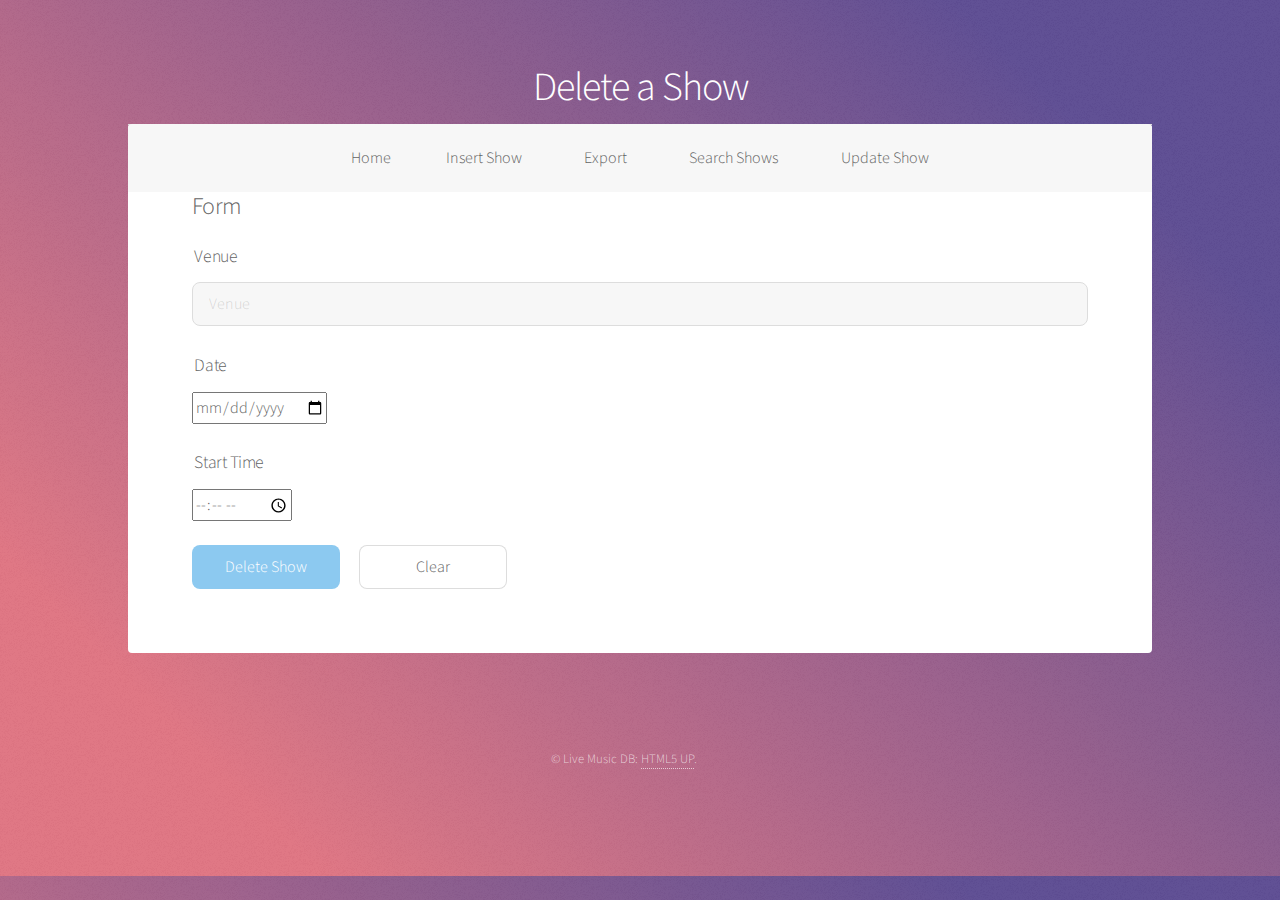
<file: delete_show.html>
<!DOCTYPE HTML>

<html>

<head>
	<title>Delete Show</title>
	<meta charset="utf-8" />
	<meta name="viewport" content="width=device-width, initial-scale=1" />
	<!--[if lte IE 8]><script src="assets/js/ie/html5shiv.js"></script><![endif]-->
	<link rel="stylesheet" href="assets/css/main.css" />
	<link rel="stylesheet" href="myStyle.css" />
	<!--[if lte IE 9]><link rel="stylesheet" href="assets/css/ie9.css" /><![endif]-->
	<!--[if lte IE 8]><link rel="stylesheet" href="assets/css/ie8.css" /><![endif]-->
</head>

<body>

	<!-- Wrapper -->
	<div id="wrapper">

		<!-- Header -->
		<header id="header">
			<h1>Delete a Show</h1>
		</header>

		<!-- Main -->
		<div id="main">
			<nav id="nav">
			<ul>
							<li><a href="index.html">Home</a></li>
							
							<!--<li><a href="#second">Second Section</a></li>-->
							<li><a href="insert_show.php">Insert Show</a><li>
							<li><a href="export.php">Export</a><li>
							<li><a href="query.php">Search Shows</a><li>
							<li><a href="update_show.html">Update Show</a></li>
						</ul>
						</nav>
			<!-- Content -->
			<section id="content" class="main">


				<section>
					<h2>Form</h2>
					<form method="post" action="delete.php">
						<div class="row uniform">
							<h4>Venue</h4>
							<div class="12u 12u$(medium)" style="padding-top: 0px">
								<input type="text" name="venue-name" id="venue-name" placeholder="Venue" required />
							</div>
							<h4>Date</h4>
							<div class="12u 12u$(xsmall)" style="padding-top: 0px">
								<input type="date" name="date" id="date" required />
							</div>

							<h4>Start Time</h4>
							<div class="12u 12u$(xsmall)" style="padding-top: 0px">
								<input type="time" name="time" id="time" required/>
							</div>

							<div class="12u$">
								<ul class="actions">
									<li><input type="submit" value="Delete Show" class="special" /></li>
									<li><input type="reset" value="Clear" /></li>
								</ul>
							</div>
						</div>
					</form>
				</section>

			</section>

		</div>

		<!-- Footer -->
		<footer id="footer">
			<p class="copyright">&copy; Live Music DB: <a href="https://html5up.net">HTML5 UP</a>.</p>
		</footer>

	</div>

	<!-- Scripts -->
	<script src="assets/js/jquery.min.js"></script>
	<script src="assets/js/jquery.scrollex.min.js"></script>
	<script src="assets/js/jquery.scrolly.min.js"></script>
	<script src="assets/js/skel.min.js"></script>
	<script src="assets/js/util.js"></script>
	<!--[if lte IE 8]><script src="assets/js/ie/respond.min.js"></script><![endif]-->
	<script src="assets/js/main.js"></script>

</body>

</html>
</file>
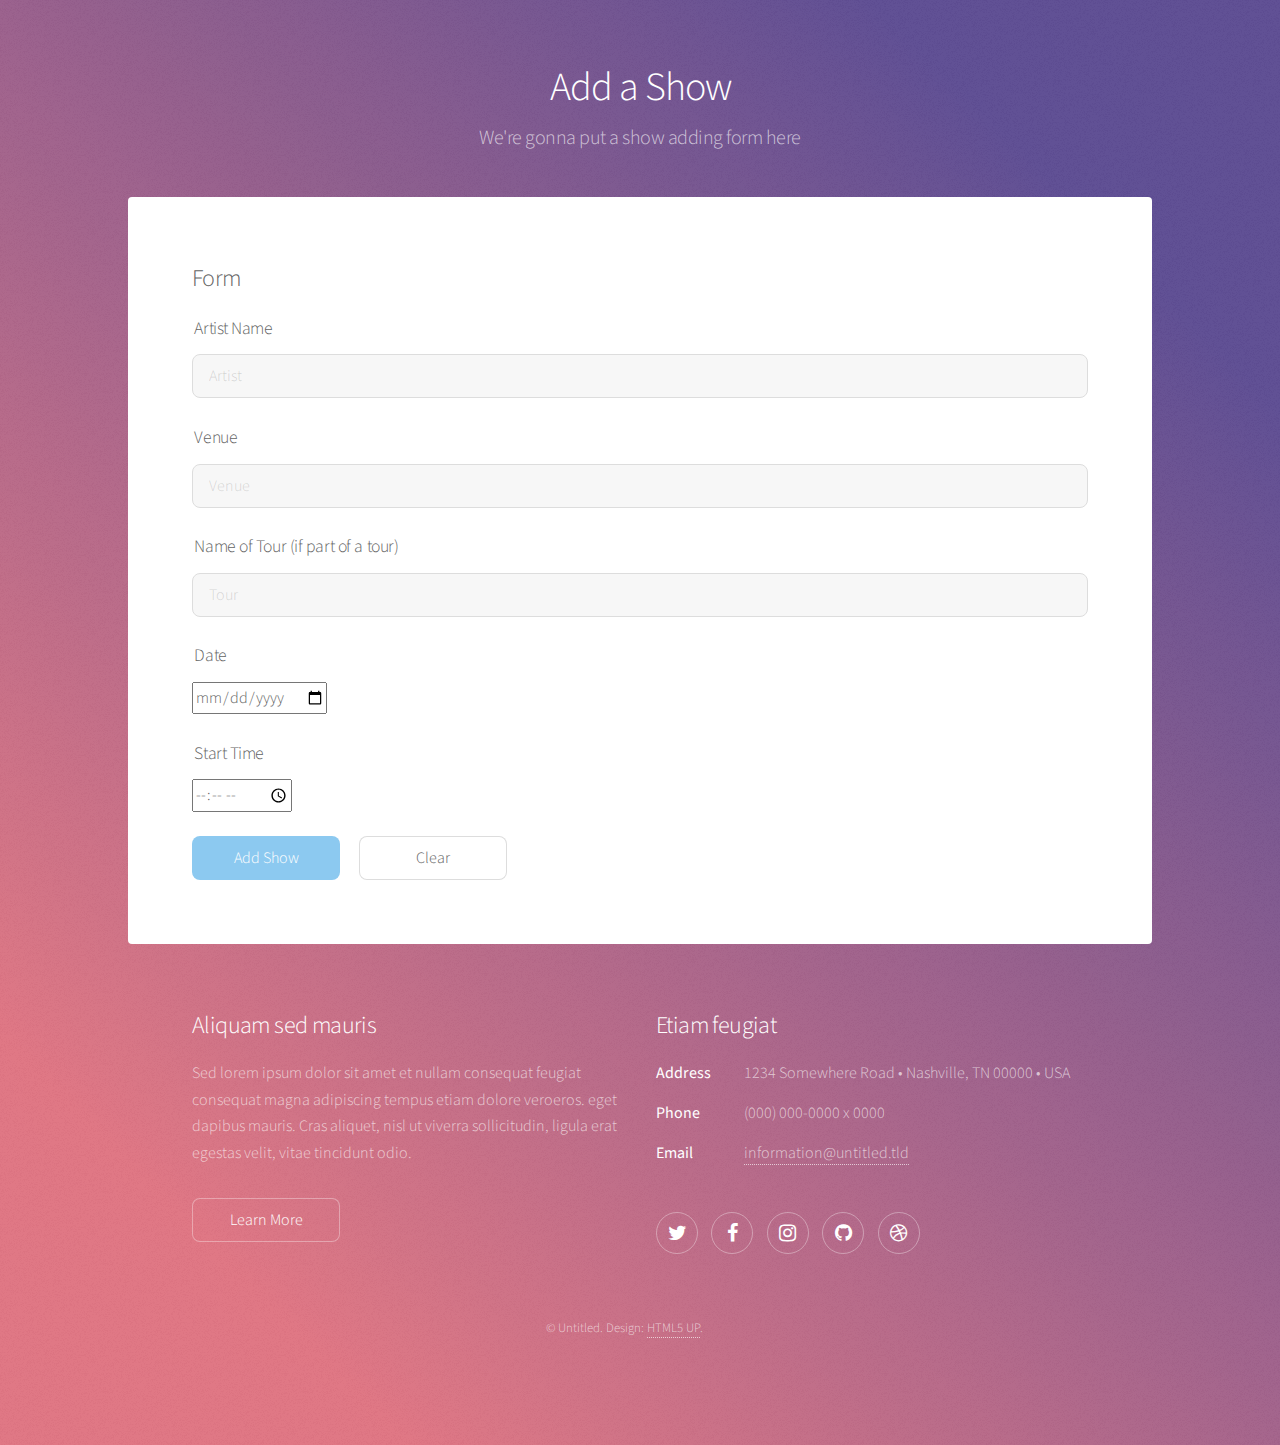
<file: elements.html>
<!DOCTYPE HTML>

<html>

<head>
	<title>Elements - Stellar by HTML5 UP</title>
	<meta charset="utf-8" />
	<meta name="viewport" content="width=device-width, initial-scale=1" />
	<!--[if lte IE 8]><script src="assets/js/ie/html5shiv.js"></script><![endif]-->
	<link rel="stylesheet" href="assets/css/main.css" />
	<link rel="stylesheet" href="myStyle.css" />
	<!--[if lte IE 9]><link rel="stylesheet" href="assets/css/ie9.css" /><![endif]-->
	<!--[if lte IE 8]><link rel="stylesheet" href="assets/css/ie8.css" /><![endif]-->
</head>

<body>

	<!-- Wrapper -->
	<div id="wrapper">

		<!-- Header -->
		<header id="header">
			<h1>Add a Show</h1>
			<p>We're gonna put a show adding form here</p>
		</header>

		<!-- Main -->
		<div id="main">

			<!-- Content -->
			<section id="content" class="main">


				<section>
					<h2>Form</h2>
					<form method="post" action="insert.php">
						<div class="row uniform">
							<h4>Artist Name</h4>
							<div class="12u 12u$(medium)" style="padding-top: 0px">
								<input type="text" name="artist-name" id="artist-name" value="" placeholder="Artist" />
							</div>
							<h4>Venue</h4>
							<div class="12u 12u$(medium)" style="padding-top: 0px">
								<input type="email" name="venue_name" id="venue_name" value="" placeholder="Venue" />
							</div>
							<h4>Name of Tour (if part of a tour)</h4>
							<div class="12u 12u$(xsmall)" style="padding-top: 0px">
								<input type="text" name="tour-name" id="tour-name" value="" placeholder="Tour" />
							</div>

							<h4>Date</h4>
							<div class="12u 12u$(xsmall)" style="padding-top: 0px">
								<input type="date" name="date" id="date" value=""/>
							</div>

							<h4>Start Time</h4>
							<div class="12u 12u$(xsmall)" style="padding-top: 0px">
								<input type="time" name="time" id="time" value=""/>
							</div>

							<div class="12u$">
								<ul class="actions">
									<li><input type="submit" value="Add Show" class="special" /></li>
									<li><input type="reset" value="Clear" /></li>
								</ul>
							</div>
						</div>
					</form>
				</section>

			</section>

		</div>

		<!-- Footer -->
		<footer id="footer">
			<section>
				<h2>Aliquam sed mauris</h2>
				<p>Sed lorem ipsum dolor sit amet et nullam consequat feugiat consequat magna adipiscing tempus etiam dolore veroeros. eget dapibus mauris. Cras aliquet, nisl ut viverra sollicitudin, ligula erat egestas velit, vitae tincidunt odio.</p>
				<ul class="actions">
					<li><a href="#" class="button">Learn More</a></li>
				</ul>
			</section>
			<section>
				<h2>Etiam feugiat</h2>
				<dl class="alt">
					<dt>Address</dt>
					<dd>1234 Somewhere Road &bull; Nashville, TN 00000 &bull; USA</dd>
					<dt>Phone</dt>
					<dd>(000) 000-0000 x 0000</dd>
					<dt>Email</dt>
					<dd><a href="#">information@untitled.tld</a></dd>
				</dl>
				<ul class="icons">
					<li><a href="#" class="icon fa-twitter alt"><span class="label">Twitter</span></a></li>
					<li><a href="#" class="icon fa-facebook alt"><span class="label">Facebook</span></a></li>
					<li><a href="#" class="icon fa-instagram alt"><span class="label">Instagram</span></a></li>
					<li><a href="#" class="icon fa-github alt"><span class="label">GitHub</span></a></li>
					<li><a href="#" class="icon fa-dribbble alt"><span class="label">Dribbble</span></a></li>
				</ul>
			</section>
			<p class="copyright">&copy; Untitled. Design: <a href="https://html5up.net">HTML5 UP</a>.</p>
		</footer>

	</div>

	<!-- Scripts -->
	<script src="assets/js/jquery.min.js"></script>
	<script src="assets/js/jquery.scrollex.min.js"></script>
	<script src="assets/js/jquery.scrolly.min.js"></script>
	<script src="assets/js/skel.min.js"></script>
	<script src="assets/js/util.js"></script>
	<!--[if lte IE 8]><script src="assets/js/ie/respond.min.js"></script><![endif]-->
	<script src="assets/js/main.js"></script>

</body>

</html>
</file>
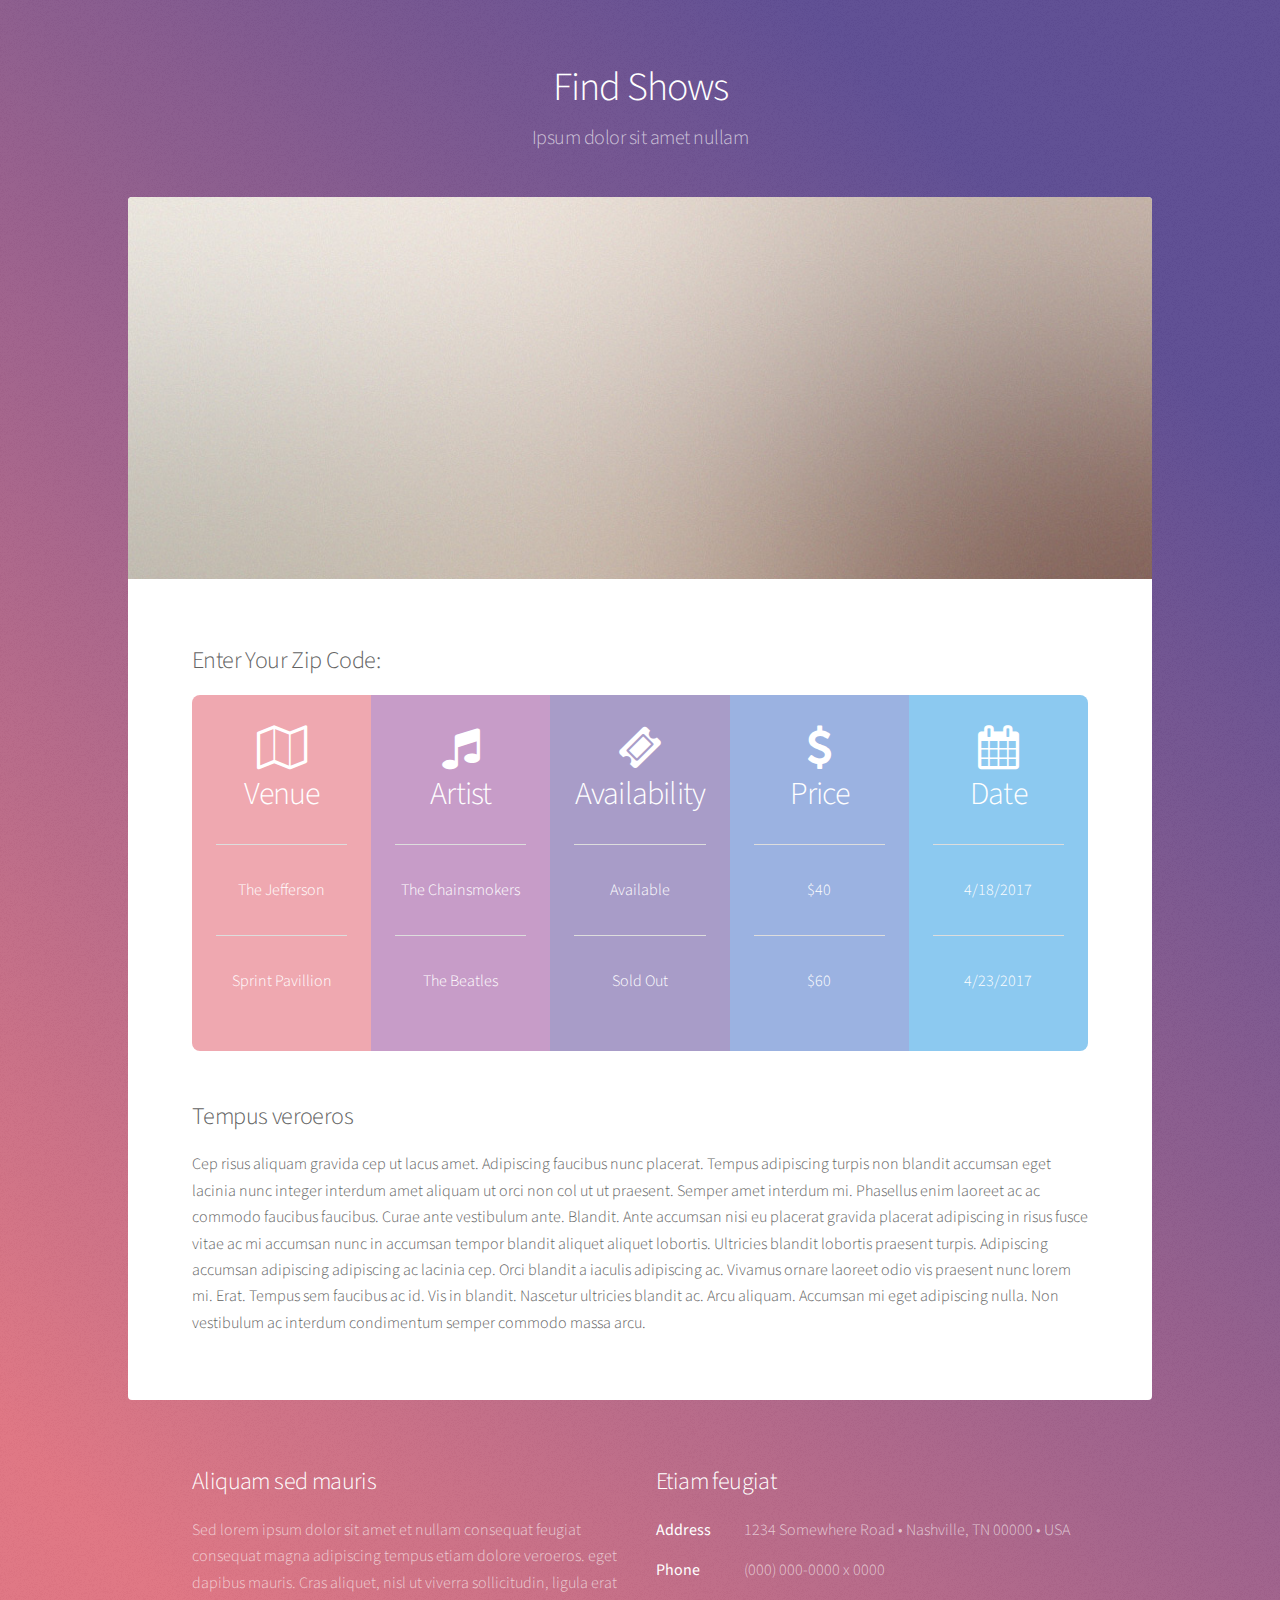
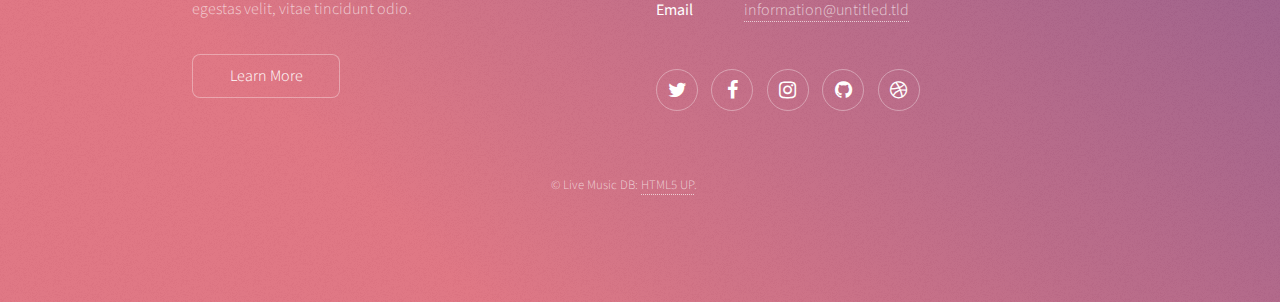
<file: generic.html>
<!DOCTYPE HTML>
<!--
	Stellar by HTML5 UP
	html5up.net | @ajlkn
	Free for personal and commercial use under the CCA 3.0 license (html5up.net/license)
-->
<html>
	<head>
		<title>Generic - Stellar by HTML5 UP</title>
		<meta charset="utf-8" />
		<meta name="viewport" content="width=device-width, initial-scale=1" />
		<!--[if lte IE 8]><script src="assets/js/ie/html5shiv.js"></script><![endif]-->
		<link rel="stylesheet" href="assets/css/main.css" />
		<link rel="stylesheet" href="myStyle.css" />
		<!--[if lte IE 9]><link rel="stylesheet" href="assets/css/ie9.css" /><![endif]-->
		<!--[if lte IE 8]><link rel="stylesheet" href="assets/css/ie8.css" /><![endif]-->
	</head>
	<body>

		<!-- Wrapper -->
			<div id="wrapper">

				<!-- Header -->
					<header id="header">
						<h1>Find Shows</h1>
						<p>Ipsum dolor sit amet nullam</p>
					</header>

				<!-- Main -->
					<div id="main">

						<!-- Content -->
							<section id="content" class="main">
								<span class="image main"><img src="images/pic04.jpg" alt="" /></span>
								<h2>Enter Your Zip Code:</h2>
								<ul class="statistics">
									<li class="style1">
										<span class="icon fa-map-o"></span>
										<strong>Venue</strong>
										<hr>
										The Jefferson
										<hr>
										Sprint Pavillion
									</li>
									<li class="style2">
										<span class="icon fa-music"></span>
										<strong>Artist</strong>
										<hr>
										The Chainsmokers
										<hr>									
										The Beatles
									</li>
									<li class="style3">
										<span class="icon fa-ticket"></span>
										<strong>Availability</strong>
										<hr>
										<p>Available</p>
										<hr>
										<p>Sold Out</p>								
									</li>
									<li class="style4">
										<span class="icon fa-dollar"></span>
										<strong>Price</strong>
										<hr>
										$40
										<hr>
										$60
									</li>
									<li class="style5">
										<span class="icon fa-calendar"></span>
										<strong>Date</strong>
										<hr>
										4/18/2017
										<hr>
										4/23/2017
									</li>
								</ul>
								<h2>Tempus veroeros</h2>
								<p>Cep risus aliquam gravida cep ut lacus amet. Adipiscing faucibus nunc placerat. Tempus adipiscing turpis non blandit accumsan eget lacinia nunc integer interdum amet aliquam ut orci non col ut ut praesent. Semper amet interdum mi. Phasellus enim laoreet ac ac commodo faucibus faucibus. Curae ante vestibulum ante. Blandit. Ante accumsan nisi eu placerat gravida placerat adipiscing in risus fusce vitae ac mi accumsan nunc in accumsan tempor blandit aliquet aliquet lobortis. Ultricies blandit lobortis praesent turpis. Adipiscing accumsan adipiscing adipiscing ac lacinia cep. Orci blandit a iaculis adipiscing ac. Vivamus ornare laoreet odio vis praesent nunc lorem mi. Erat. Tempus sem faucibus ac id. Vis in blandit. Nascetur ultricies blandit ac. Arcu aliquam. Accumsan mi eget adipiscing nulla. Non vestibulum ac interdum condimentum semper commodo massa arcu.</p>
							</section>


							

					</div>

				<!-- Footer -->
					<footer id="footer">
						<section>
							<h2>Aliquam sed mauris</h2>
							<p>Sed lorem ipsum dolor sit amet et nullam consequat feugiat consequat magna adipiscing tempus etiam dolore veroeros. eget dapibus mauris. Cras aliquet, nisl ut viverra sollicitudin, ligula erat egestas velit, vitae tincidunt odio.</p>
							<ul class="actions">
								<li><a href="#" class="button">Learn More</a></li>
							</ul>
						</section>
						<section>
							<h2>Etiam feugiat</h2>
							<dl class="alt">
								<dt>Address</dt>
								<dd>1234 Somewhere Road &bull; Nashville, TN 00000 &bull; USA</dd>
								<dt>Phone</dt>
								<dd>(000) 000-0000 x 0000</dd>
								<dt>Email</dt>
								<dd><a href="#">information@untitled.tld</a></dd>
							</dl>
							<ul class="icons">
								<li><a href="#" class="icon fa-twitter alt"><span class="label">Twitter</span></a></li>
								<li><a href="#" class="icon fa-facebook alt"><span class="label">Facebook</span></a></li>
								<li><a href="#" class="icon fa-instagram alt"><span class="label">Instagram</span></a></li>
								<li><a href="#" class="icon fa-github alt"><span class="label">GitHub</span></a></li>
								<li><a href="#" class="icon fa-dribbble alt"><span class="label">Dribbble</span></a></li>
							</ul>
						</section>
						<p class="copyright">&copy; Live Music DB: <a href="https://html5up.net">HTML5 UP</a>.</p>
					</footer>

			</div>

		<!-- Scripts -->
			<script src="assets/js/jquery.min.js"></script>
			<script src="assets/js/jquery.scrollex.min.js"></script>
			<script src="assets/js/jquery.scrolly.min.js"></script>
			<script src="assets/js/skel.min.js"></script>
			<script src="assets/js/util.js"></script>
			<!--[if lte IE 8]><script src="assets/js/ie/respond.min.js"></script><![endif]-->
			<script src="assets/js/main.js"></script>

	</body>
</html>
</file>
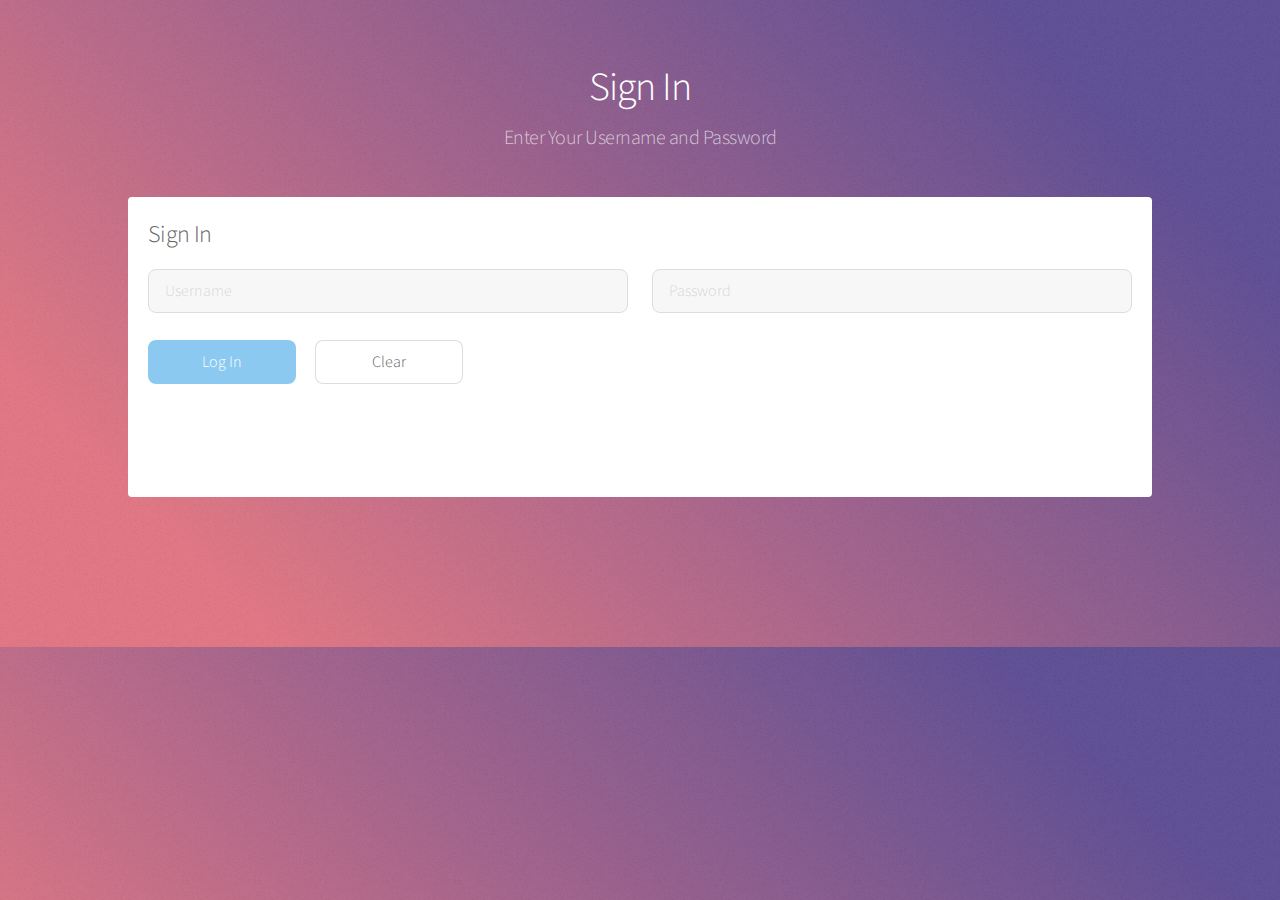
<file: sign_in.html>
<!DOCTYPE HTML>
<!--
	Stellar by HTML5 UP
	html5up.net | @ajlkn
	Free for personal and commercial use under the CCA 3.0 license (html5up.net/license)
-->
<html>
	<head>
		<title>Sign In</title>
		<meta charset="utf-8" />
		<meta name="viewport" content="width=device-width, initial-scale=1" />
		<!--[if lte IE 8]><script src="assets/js/ie/html5shiv.js"></script><![endif]-->
		<link rel="stylesheet" href="assets/css/main.css" />
		<!--[if lte IE 9]><link rel="stylesheet" href="assets/css/ie9.css" /><![endif]-->
		<!--[if lte IE 8]><link rel="stylesheet" href="assets/css/ie8.css" /><![endif]-->
	</head>
	<body>

		<!-- Wrapper -->
			<div id="wrapper" style="padding-bottom: 150px">

				<!-- Header -->
					<header id="header">
						<h1>Sign In</h1>
						<p>Enter Your Username and Password</p>
					</header>

				<!-- Main -->
					<div id="main" >

            <!-- Sign In Form-->
            <section style="padding: 20px;height: 300px">
              <h2>Sign In</h2>
              <form method="post" action="signed_in.php">
                <div class="row uniform">
                  <div class="6u 12u$(xsmall)">
                    <input type="text" name="username" id="username" value="" placeholder="Username" />
                  </div>
								
                  <div class="6u$ 12u$(xsmall)">
                    <input type="password" name="password" id="password" value="" placeholder="Password" />
                  </div>

										<br>
										<br>

                </div>
                <div class="12u$">
  								<ul class="actions">
  									<li><input type="submit" value="Log In" class="special" /></li>
  									<li><input type="reset" value=Clear /></li>
  								</ul>
  							</div>
              </form>
            </section>
					</div>
          
			</div>

		<!-- Scripts -->
			<script src="assets/js/jquery.min.js"></script>
			<script src="assets/js/jquery.scrollex.min.js"></script>
			<script src="assets/js/jquery.scrolly.min.js"></script>
			<script src="assets/js/skel.min.js"></script>
			<script src="assets/js/util.js"></script>
			<!--[if lte IE 8]><script src="assets/js/ie/respond.min.js"></script><![endif]-->
			<script src="assets/js/main.js"></script>

	</body>
</html>
</file>
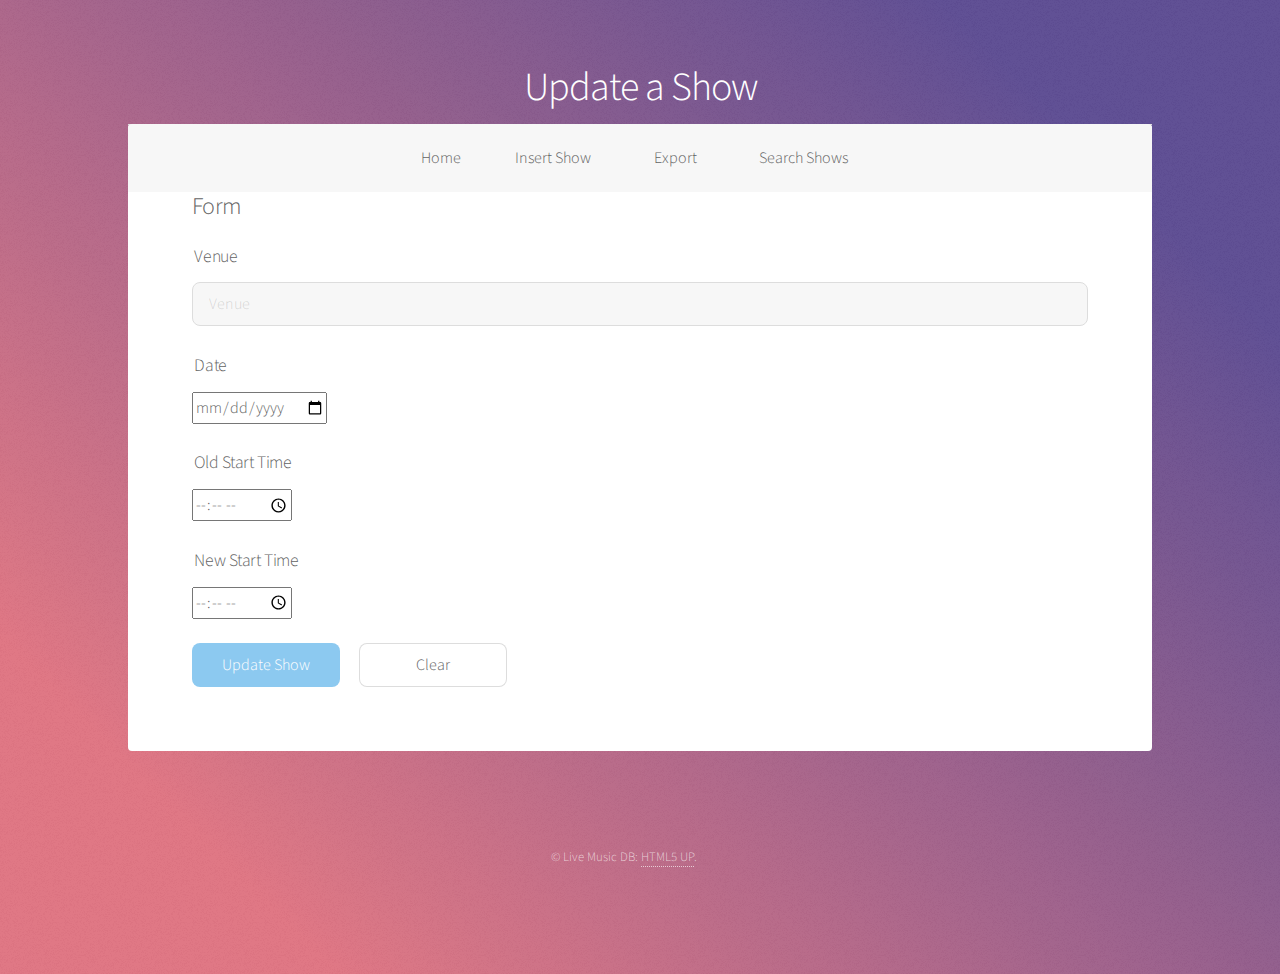
<file: update_show.html>
<!DOCTYPE HTML>

<html>

<head>
	<title>Delete Show</title>
	<meta charset="utf-8" />
	<meta name="viewport" content="width=device-width, initial-scale=1" />
	<!--[if lte IE 8]><script src="assets/js/ie/html5shiv.js"></script><![endif]-->
	<link rel="stylesheet" href="assets/css/main.css" />
	<link rel="stylesheet" href="myStyle.css" />
	<!--[if lte IE 9]><link rel="stylesheet" href="assets/css/ie9.css" /><![endif]-->
	<!--[if lte IE 8]><link rel="stylesheet" href="assets/css/ie8.css" /><![endif]-->
</head>

<body>

	<!-- Wrapper -->
	<div id="wrapper">

		<!-- Header -->
		<header id="header">
			<h1>Update a Show</h1>
		</header>

		<!-- Main -->
		<div id="main">
			<nav id="nav">
			<ul>
							<li><a href="index.html">Home</a></li>
							
							<!--<li><a href="#second">Second Section</a></li>-->
							<li><a href="insert_show.php">Insert Show</a><li>
							<li><a href="export.php">Export</a><li>
							<li><a href="query.php">Search Shows</a><li>
						</ul>
						</nav>
			<!-- Content -->
			<section id="content" class="main">


				<section>
					<h2>Form</h2>
					<form method="post" action="update.php">
						<div class="row uniform">
							<h4>Venue</h4>
							<div class="12u 12u$(medium)" style="padding-top: 0px">
								<input type="text" name="venue-name" id="venue-name" placeholder="Venue" required />
							</div>
							<h4>Date</h4>
							<div class="12u 12u$(xsmall)" style="padding-top: 0px">
								<input type="date" name="date" id="date" required />
							</div>

							<h4>Old Start Time</h4>
							<div class="12u 12u$(xsmall)" style="padding-top: 0px">
								<input type="time" name="time" id="time" required/>
							</div>

							<h4>New Start Time</h4>
							<div class="12u 12u$(xsmall)" style="padding-top: 0px">
								<input type="time" name="time_new" id="time_new" required/>
							</div>

							<div class="12u$">
								<ul class="actions">
									<li><input type="submit" value="Update Show" class="special" /></li>
									<li><input type="reset" value="Clear" /></li>
								</ul>
							</div>
						</div>
					</form>
				</section>

			</section>

		</div>

		<!-- Footer -->
		<footer id="footer">
			<p class="copyright">&copy; Live Music DB: <a href="https://html5up.net">HTML5 UP</a>.</p>
		</footer>

	</div>

	<!-- Scripts -->
	<script src="assets/js/jquery.min.js"></script>
	<script src="assets/js/jquery.scrollex.min.js"></script>
	<script src="assets/js/jquery.scrolly.min.js"></script>
	<script src="assets/js/skel.min.js"></script>
	<script src="assets/js/util.js"></script>
	<!--[if lte IE 8]><script src="assets/js/ie/respond.min.js"></script><![endif]-->
	<script src="assets/js/main.js"></script>

</body>

</html>
</file>
<file: myStyle.css>
li {
    white-space: nowrap
}


.my-form {
    padding-top: 0px;
}
</file>
<file: assets/css/ie9.css>
/*
	Stellar by HTML5 UP
	html5up.net | @ajlkn
	Free for personal and commercial use under the CCA 3.0 license (html5up.net/license)
*/

/* Spotlight */

	.spotlight:after {
		content: '';
		display: block;
		clear: both;
	}

	.spotlight .content {
		float: left;
		width: 60%;
	}

	.spotlight .image {
		float: left;
	}

/* Features */

	.features:after {
		content: '';
		display: block;
		clear: both;
	}

	.features li {
		float: left;
	}

/* Statistics */

	.statistics {
		display: inline-block;
		width: auto;
	}

		.statistics:after {
			content: '';
			display: block;
			clear: both;
		}

		.statistics li {
			float: left;
			padding: 1.5em 2.5em;
		}

/* Footer */

	#footer > * {
		float: left;
	}

	#footer .copyright {
		clear: both;
	}
</file>
<file: assets/css/ie8.css>
/*
	Stellar by HTML5 UP
	html5up.net | @ajlkn
	Free for personal and commercial use under the CCA 3.0 license (html5up.net/license)
*/

/* Type */

	body {
		color: #ffffff;
	}

/* Button */

	.button {
		position: relative;
		border: solid 1px !important;
	}

		.button.special {
			border: none !important;
		}

/* Icon */

	.icon.major {
		-ms-behavior: url("assets/js/ie/PIE.htc");
	}

		.icon.major:before {
			font-size: 4em;
			border: 0;
		}

/* Spotlight */

	.spotlight .image {
		position: relative;
		-ms-behavior: url("assets/js/ie/PIE.htc");
	}

		.spotlight .image img {
			position: relative;
			-ms-behavior: url("assets/js/ie/PIE.htc");
		}

/* Features */

	.features li {
		width: 29%;
	}

/* Footer */

	#footer > * {
		width: 50%;
		margin-left: 0;
	}

/* Main */

	#main > .main > .image.main:first-child {
		margin-top: 0;
		margin-left: 0;
		width: 100%;
	}
</file>
<file: assets/css/main.css>
@import url(font-awesome.min.css);
@import "https://fonts.googleapis.com/css?family=Source+Sans+Pro:300,400";

/*
	Stellar by HTML5 UP
	html5up.net | @ajlkn
	Free for personal and commercial use under the CCA 3.0 license (html5up.net/license)
*/

/* Reset */

	html, body, div, span, applet, object, iframe, h1, h2, h3, h4, h5, h6, p, blockquote, pre, a, abbr, acronym, address, big, cite, code, del, dfn, em, img, ins, kbd, q, s, samp, small, strike, strong, sub, sup, tt, var, b, u, i, center, dl, dt, dd, ol, ul, li, fieldset, form, label, legend, table, caption, tbody, tfoot, thead, tr, th, td, article, aside, canvas, details, embed, figure, figcaption, footer, header, hgroup, menu, nav, output, ruby, section, summary, time, mark, audio, video {
		margin: 0;
		padding: 0;
		border: 0;
		font-size: 100%;
		font: inherit;
		vertical-align: baseline;
	}

	article, aside, details, figcaption, figure, footer, header, hgroup, menu, nav, section {
		display: block;
	}

	body {
		line-height: 1;
	}

	ol, ul {
		list-style: none;
	}

	blockquote, q {
		quotes: none;
	}

	blockquote:before, blockquote:after, q:before, q:after {
		content: '';
		content: none;
	}

	table {
		border-collapse: collapse;
		border-spacing: 0;
	}

	body {
		-webkit-text-size-adjust: none;
	}

/* Box Model */

	*, *:before, *:after {
		-moz-box-sizing: border-box;
		-webkit-box-sizing: border-box;
		box-sizing: border-box;
	}

/* Grid */

	.row {
		border-bottom: solid 1px transparent;
		-moz-box-sizing: border-box;
		-webkit-box-sizing: border-box;
		box-sizing: border-box;
	}

	.row > * {
		float: left;
		-moz-box-sizing: border-box;
		-webkit-box-sizing: border-box;
		box-sizing: border-box;
	}

	.row:after, .row:before {
		content: '';
		display: block;
		clear: both;
		height: 0;
	}

	.row.uniform > * > :first-child {
		margin-top: 0;
	}

	.row.uniform > * > :last-child {
		margin-bottom: 0;
	}

	.row.\30 \25 > * {
		padding: 0 0 0 0em;
	}

	.row.\30 \25 {
		margin: 0 0 -1px 0em;
	}

	.row.uniform.\30 \25 > * {
		padding: 0em 0 0 0em;
	}

	.row.uniform.\30 \25 {
		margin: 0em 0 -1px 0em;
	}

	.row > * {
		padding: 0 0 0 1.5em;
	}

	.row {
		margin: 0 0 -1px -1.5em;
	}

	.row.uniform > * {
		padding: 1.5em 0 0 1.5em;
	}

	.row.uniform {
		margin: -1.5em 0 -1px -1.5em;
	}

	.row.\32 00\25 > * {
		padding: 0 0 0 3em;
	}

	.row.\32 00\25 {
		margin: 0 0 -1px -3em;
	}

	.row.uniform.\32 00\25 > * {
		padding: 3em 0 0 3em;
	}

	.row.uniform.\32 00\25 {
		margin: -3em 0 -1px -3em;
	}

	.row.\31 50\25 > * {
		padding: 0 0 0 2.25em;
	}

	.row.\31 50\25 {
		margin: 0 0 -1px -2.25em;
	}

	.row.uniform.\31 50\25 > * {
		padding: 2.25em 0 0 2.25em;
	}

	.row.uniform.\31 50\25 {
		margin: -2.25em 0 -1px -2.25em;
	}

	.row.\35 0\25 > * {
		padding: 0 0 0 0.75em;
	}

	.row.\35 0\25 {
		margin: 0 0 -1px -0.75em;
	}

	.row.uniform.\35 0\25 > * {
		padding: 0.75em 0 0 0.75em;
	}

	.row.uniform.\35 0\25 {
		margin: -0.75em 0 -1px -0.75em;
	}

	.row.\32 5\25 > * {
		padding: 0 0 0 0.375em;
	}

	.row.\32 5\25 {
		margin: 0 0 -1px -0.375em;
	}

	.row.uniform.\32 5\25 > * {
		padding: 0.375em 0 0 0.375em;
	}

	.row.uniform.\32 5\25 {
		margin: -0.375em 0 -1px -0.375em;
	}

	.\31 2u, .\31 2u\24 {
		width: 100%;
		clear: none;
		margin-left: 0;
	}

	.\31 1u, .\31 1u\24 {
		width: 91.6666666667%;
		clear: none;
		margin-left: 0;
	}

	.\31 0u, .\31 0u\24 {
		width: 83.3333333333%;
		clear: none;
		margin-left: 0;
	}

	.\39 u, .\39 u\24 {
		width: 75%;
		clear: none;
		margin-left: 0;
	}

	.\38 u, .\38 u\24 {
		width: 66.6666666667%;
		clear: none;
		margin-left: 0;
	}

	.\37 u, .\37 u\24 {
		width: 58.3333333333%;
		clear: none;
		margin-left: 0;
	}

	.\36 u, .\36 u\24 {
		width: 50%;
		clear: none;
		margin-left: 0;
	}

	.\35 u, .\35 u\24 {
		width: 41.6666666667%;
		clear: none;
		margin-left: 0;
	}

	.\34 u, .\34 u\24 {
		width: 33.3333333333%;
		clear: none;
		margin-left: 0;
	}

	.\33 u, .\33 u\24 {
		width: 25%;
		clear: none;
		margin-left: 0;
	}

	.\32 u, .\32 u\24 {
		width: 16.6666666667%;
		clear: none;
		margin-left: 0;
	}

	.\31 u, .\31 u\24 {
		width: 8.3333333333%;
		clear: none;
		margin-left: 0;
	}

	.\31 2u\24 + *,
	.\31 1u\24 + *,
	.\31 0u\24 + *,
	.\39 u\24 + *,
	.\38 u\24 + *,
	.\37 u\24 + *,
	.\36 u\24 + *,
	.\35 u\24 + *,
	.\34 u\24 + *,
	.\33 u\24 + *,
	.\32 u\24 + *,
	.\31 u\24 + * {
		clear: left;
	}

	.\-11u {
		margin-left: 91.66667%;
	}

	.\-10u {
		margin-left: 83.33333%;
	}

	.\-9u {
		margin-left: 75%;
	}

	.\-8u {
		margin-left: 66.66667%;
	}

	.\-7u {
		margin-left: 58.33333%;
	}

	.\-6u {
		margin-left: 50%;
	}

	.\-5u {
		margin-left: 41.66667%;
	}

	.\-4u {
		margin-left: 33.33333%;
	}

	.\-3u {
		margin-left: 25%;
	}

	.\-2u {
		margin-left: 16.66667%;
	}

	.\-1u {
		margin-left: 8.33333%;
	}

	@media screen and (max-width: 1680px) {

		.row > * {
			padding: 0 0 0 1.5em;
		}

		.row {
			margin: 0 0 -1px -1.5em;
		}

		.row.uniform > * {
			padding: 1.5em 0 0 1.5em;
		}

		.row.uniform {
			margin: -1.5em 0 -1px -1.5em;
		}

		.row.\32 00\25 > * {
			padding: 0 0 0 3em;
		}

		.row.\32 00\25 {
			margin: 0 0 -1px -3em;
		}

		.row.uniform.\32 00\25 > * {
			padding: 3em 0 0 3em;
		}

		.row.uniform.\32 00\25 {
			margin: -3em 0 -1px -3em;
		}

		.row.\31 50\25 > * {
			padding: 0 0 0 2.25em;
		}

		.row.\31 50\25 {
			margin: 0 0 -1px -2.25em;
		}

		.row.uniform.\31 50\25 > * {
			padding: 2.25em 0 0 2.25em;
		}

		.row.uniform.\31 50\25 {
			margin: -2.25em 0 -1px -2.25em;
		}

		.row.\35 0\25 > * {
			padding: 0 0 0 0.75em;
		}

		.row.\35 0\25 {
			margin: 0 0 -1px -0.75em;
		}

		.row.uniform.\35 0\25 > * {
			padding: 0.75em 0 0 0.75em;
		}

		.row.uniform.\35 0\25 {
			margin: -0.75em 0 -1px -0.75em;
		}

		.row.\32 5\25 > * {
			padding: 0 0 0 0.375em;
		}

		.row.\32 5\25 {
			margin: 0 0 -1px -0.375em;
		}

		.row.uniform.\32 5\25 > * {
			padding: 0.375em 0 0 0.375em;
		}

		.row.uniform.\32 5\25 {
			margin: -0.375em 0 -1px -0.375em;
		}

		.\31 2u\28xlarge\29, .\31 2u\24\28xlarge\29 {
			width: 100%;
			clear: none;
			margin-left: 0;
		}

		.\31 1u\28xlarge\29, .\31 1u\24\28xlarge\29 {
			width: 91.6666666667%;
			clear: none;
			margin-left: 0;
		}

		.\31 0u\28xlarge\29, .\31 0u\24\28xlarge\29 {
			width: 83.3333333333%;
			clear: none;
			margin-left: 0;
		}

		.\39 u\28xlarge\29, .\39 u\24\28xlarge\29 {
			width: 75%;
			clear: none;
			margin-left: 0;
		}

		.\38 u\28xlarge\29, .\38 u\24\28xlarge\29 {
			width: 66.6666666667%;
			clear: none;
			margin-left: 0;
		}

		.\37 u\28xlarge\29, .\37 u\24\28xlarge\29 {
			width: 58.3333333333%;
			clear: none;
			margin-left: 0;
		}

		.\36 u\28xlarge\29, .\36 u\24\28xlarge\29 {
			width: 50%;
			clear: none;
			margin-left: 0;
		}

		.\35 u\28xlarge\29, .\35 u\24\28xlarge\29 {
			width: 41.6666666667%;
			clear: none;
			margin-left: 0;
		}

		.\34 u\28xlarge\29, .\34 u\24\28xlarge\29 {
			width: 33.3333333333%;
			clear: none;
			margin-left: 0;
		}

		.\33 u\28xlarge\29, .\33 u\24\28xlarge\29 {
			width: 25%;
			clear: none;
			margin-left: 0;
		}

		.\32 u\28xlarge\29, .\32 u\24\28xlarge\29 {
			width: 16.6666666667%;
			clear: none;
			margin-left: 0;
		}

		.\31 u\28xlarge\29, .\31 u\24\28xlarge\29 {
			width: 8.3333333333%;
			clear: none;
			margin-left: 0;
		}

		.\31 2u\24\28xlarge\29 + *,
		.\31 1u\24\28xlarge\29 + *,
		.\31 0u\24\28xlarge\29 + *,
		.\39 u\24\28xlarge\29 + *,
		.\38 u\24\28xlarge\29 + *,
		.\37 u\24\28xlarge\29 + *,
		.\36 u\24\28xlarge\29 + *,
		.\35 u\24\28xlarge\29 + *,
		.\34 u\24\28xlarge\29 + *,
		.\33 u\24\28xlarge\29 + *,
		.\32 u\24\28xlarge\29 + *,
		.\31 u\24\28xlarge\29 + * {
			clear: left;
		}

		.\-11u\28xlarge\29 {
			margin-left: 91.66667%;
		}

		.\-10u\28xlarge\29 {
			margin-left: 83.33333%;
		}

		.\-9u\28xlarge\29 {
			margin-left: 75%;
		}

		.\-8u\28xlarge\29 {
			margin-left: 66.66667%;
		}

		.\-7u\28xlarge\29 {
			margin-left: 58.33333%;
		}

		.\-6u\28xlarge\29 {
			margin-left: 50%;
		}

		.\-5u\28xlarge\29 {
			margin-left: 41.66667%;
		}

		.\-4u\28xlarge\29 {
			margin-left: 33.33333%;
		}

		.\-3u\28xlarge\29 {
			margin-left: 25%;
		}

		.\-2u\28xlarge\29 {
			margin-left: 16.66667%;
		}

		.\-1u\28xlarge\29 {
			margin-left: 8.33333%;
		}

	}

	@media screen and (max-width: 1280px) {

		.row > * {
			padding: 0 0 0 1.5em;
		}

		.row {
			margin: 0 0 -1px -1.5em;
		}

		.row.uniform > * {
			padding: 1.5em 0 0 1.5em;
		}

		.row.uniform {
			margin: -1.5em 0 -1px -1.5em;
		}

		.row.\32 00\25 > * {
			padding: 0 0 0 3em;
		}

		.row.\32 00\25 {
			margin: 0 0 -1px -3em;
		}

		.row.uniform.\32 00\25 > * {
			padding: 3em 0 0 3em;
		}

		.row.uniform.\32 00\25 {
			margin: -3em 0 -1px -3em;
		}

		.row.\31 50\25 > * {
			padding: 0 0 0 2.25em;
		}

		.row.\31 50\25 {
			margin: 0 0 -1px -2.25em;
		}

		.row.uniform.\31 50\25 > * {
			padding: 2.25em 0 0 2.25em;
		}

		.row.uniform.\31 50\25 {
			margin: -2.25em 0 -1px -2.25em;
		}

		.row.\35 0\25 > * {
			padding: 0 0 0 0.75em;
		}

		.row.\35 0\25 {
			margin: 0 0 -1px -0.75em;
		}

		.row.uniform.\35 0\25 > * {
			padding: 0.75em 0 0 0.75em;
		}

		.row.uniform.\35 0\25 {
			margin: -0.75em 0 -1px -0.75em;
		}

		.row.\32 5\25 > * {
			padding: 0 0 0 0.375em;
		}

		.row.\32 5\25 {
			margin: 0 0 -1px -0.375em;
		}

		.row.uniform.\32 5\25 > * {
			padding: 0.375em 0 0 0.375em;
		}

		.row.uniform.\32 5\25 {
			margin: -0.375em 0 -1px -0.375em;
		}

		.\31 2u\28large\29, .\31 2u\24\28large\29 {
			width: 100%;
			clear: none;
			margin-left: 0;
		}

		.\31 1u\28large\29, .\31 1u\24\28large\29 {
			width: 91.6666666667%;
			clear: none;
			margin-left: 0;
		}

		.\31 0u\28large\29, .\31 0u\24\28large\29 {
			width: 83.3333333333%;
			clear: none;
			margin-left: 0;
		}

		.\39 u\28large\29, .\39 u\24\28large\29 {
			width: 75%;
			clear: none;
			margin-left: 0;
		}

		.\38 u\28large\29, .\38 u\24\28large\29 {
			width: 66.6666666667%;
			clear: none;
			margin-left: 0;
		}

		.\37 u\28large\29, .\37 u\24\28large\29 {
			width: 58.3333333333%;
			clear: none;
			margin-left: 0;
		}

		.\36 u\28large\29, .\36 u\24\28large\29 {
			width: 50%;
			clear: none;
			margin-left: 0;
		}

		.\35 u\28large\29, .\35 u\24\28large\29 {
			width: 41.6666666667%;
			clear: none;
			margin-left: 0;
		}

		.\34 u\28large\29, .\34 u\24\28large\29 {
			width: 33.3333333333%;
			clear: none;
			margin-left: 0;
		}

		.\33 u\28large\29, .\33 u\24\28large\29 {
			width: 25%;
			clear: none;
			margin-left: 0;
		}

		.\32 u\28large\29, .\32 u\24\28large\29 {
			width: 16.6666666667%;
			clear: none;
			margin-left: 0;
		}

		.\31 u\28large\29, .\31 u\24\28large\29 {
			width: 8.3333333333%;
			clear: none;
			margin-left: 0;
		}

		.\31 2u\24\28large\29 + *,
		.\31 1u\24\28large\29 + *,
		.\31 0u\24\28large\29 + *,
		.\39 u\24\28large\29 + *,
		.\38 u\24\28large\29 + *,
		.\37 u\24\28large\29 + *,
		.\36 u\24\28large\29 + *,
		.\35 u\24\28large\29 + *,
		.\34 u\24\28large\29 + *,
		.\33 u\24\28large\29 + *,
		.\32 u\24\28large\29 + *,
		.\31 u\24\28large\29 + * {
			clear: left;
		}

		.\-11u\28large\29 {
			margin-left: 91.66667%;
		}

		.\-10u\28large\29 {
			margin-left: 83.33333%;
		}

		.\-9u\28large\29 {
			margin-left: 75%;
		}

		.\-8u\28large\29 {
			margin-left: 66.66667%;
		}

		.\-7u\28large\29 {
			margin-left: 58.33333%;
		}

		.\-6u\28large\29 {
			margin-left: 50%;
		}

		.\-5u\28large\29 {
			margin-left: 41.66667%;
		}

		.\-4u\28large\29 {
			margin-left: 33.33333%;
		}

		.\-3u\28large\29 {
			margin-left: 25%;
		}

		.\-2u\28large\29 {
			margin-left: 16.66667%;
		}

		.\-1u\28large\29 {
			margin-left: 8.33333%;
		}

	}

	@media screen and (max-width: 980px) {

		.row > * {
			padding: 0 0 0 1.5em;
		}

		.row {
			margin: 0 0 -1px -1.5em;
		}

		.row.uniform > * {
			padding: 1.5em 0 0 1.5em;
		}

		.row.uniform {
			margin: -1.5em 0 -1px -1.5em;
		}

		.row.\32 00\25 > * {
			padding: 0 0 0 3em;
		}

		.row.\32 00\25 {
			margin: 0 0 -1px -3em;
		}

		.row.uniform.\32 00\25 > * {
			padding: 3em 0 0 3em;
		}

		.row.uniform.\32 00\25 {
			margin: -3em 0 -1px -3em;
		}

		.row.\31 50\25 > * {
			padding: 0 0 0 2.25em;
		}

		.row.\31 50\25 {
			margin: 0 0 -1px -2.25em;
		}

		.row.uniform.\31 50\25 > * {
			padding: 2.25em 0 0 2.25em;
		}

		.row.uniform.\31 50\25 {
			margin: -2.25em 0 -1px -2.25em;
		}

		.row.\35 0\25 > * {
			padding: 0 0 0 0.75em;
		}

		.row.\35 0\25 {
			margin: 0 0 -1px -0.75em;
		}

		.row.uniform.\35 0\25 > * {
			padding: 0.75em 0 0 0.75em;
		}

		.row.uniform.\35 0\25 {
			margin: -0.75em 0 -1px -0.75em;
		}

		.row.\32 5\25 > * {
			padding: 0 0 0 0.375em;
		}

		.row.\32 5\25 {
			margin: 0 0 -1px -0.375em;
		}

		.row.uniform.\32 5\25 > * {
			padding: 0.375em 0 0 0.375em;
		}

		.row.uniform.\32 5\25 {
			margin: -0.375em 0 -1px -0.375em;
		}

		.\31 2u\28medium\29, .\31 2u\24\28medium\29 {
			width: 100%;
			clear: none;
			margin-left: 0;
		}

		.\31 1u\28medium\29, .\31 1u\24\28medium\29 {
			width: 91.6666666667%;
			clear: none;
			margin-left: 0;
		}

		.\31 0u\28medium\29, .\31 0u\24\28medium\29 {
			width: 83.3333333333%;
			clear: none;
			margin-left: 0;
		}

		.\39 u\28medium\29, .\39 u\24\28medium\29 {
			width: 75%;
			clear: none;
			margin-left: 0;
		}

		.\38 u\28medium\29, .\38 u\24\28medium\29 {
			width: 66.6666666667%;
			clear: none;
			margin-left: 0;
		}

		.\37 u\28medium\29, .\37 u\24\28medium\29 {
			width: 58.3333333333%;
			clear: none;
			margin-left: 0;
		}

		.\36 u\28medium\29, .\36 u\24\28medium\29 {
			width: 50%;
			clear: none;
			margin-left: 0;
		}

		.\35 u\28medium\29, .\35 u\24\28medium\29 {
			width: 41.6666666667%;
			clear: none;
			margin-left: 0;
		}

		.\34 u\28medium\29, .\34 u\24\28medium\29 {
			width: 33.3333333333%;
			clear: none;
			margin-left: 0;
		}

		.\33 u\28medium\29, .\33 u\24\28medium\29 {
			width: 25%;
			clear: none;
			margin-left: 0;
		}

		.\32 u\28medium\29, .\32 u\24\28medium\29 {
			width: 16.6666666667%;
			clear: none;
			margin-left: 0;
		}

		.\31 u\28medium\29, .\31 u\24\28medium\29 {
			width: 8.3333333333%;
			clear: none;
			margin-left: 0;
		}

		.\31 2u\24\28medium\29 + *,
		.\31 1u\24\28medium\29 + *,
		.\31 0u\24\28medium\29 + *,
		.\39 u\24\28medium\29 + *,
		.\38 u\24\28medium\29 + *,
		.\37 u\24\28medium\29 + *,
		.\36 u\24\28medium\29 + *,
		.\35 u\24\28medium\29 + *,
		.\34 u\24\28medium\29 + *,
		.\33 u\24\28medium\29 + *,
		.\32 u\24\28medium\29 + *,
		.\31 u\24\28medium\29 + * {
			clear: left;
		}

		.\-11u\28medium\29 {
			margin-left: 91.66667%;
		}

		.\-10u\28medium\29 {
			margin-left: 83.33333%;
		}

		.\-9u\28medium\29 {
			margin-left: 75%;
		}

		.\-8u\28medium\29 {
			margin-left: 66.66667%;
		}

		.\-7u\28medium\29 {
			margin-left: 58.33333%;
		}

		.\-6u\28medium\29 {
			margin-left: 50%;
		}

		.\-5u\28medium\29 {
			margin-left: 41.66667%;
		}

		.\-4u\28medium\29 {
			margin-left: 33.33333%;
		}

		.\-3u\28medium\29 {
			margin-left: 25%;
		}

		.\-2u\28medium\29 {
			margin-left: 16.66667%;
		}

		.\-1u\28medium\29 {
			margin-left: 8.33333%;
		}

	}

	@media screen and (max-width: 736px) {

		.row > * {
			padding: 0 0 0 1em;
		}

		.row {
			margin: 0 0 -1px -1em;
		}

		.row.uniform > * {
			padding: 1em 0 0 1em;
		}

		.row.uniform {
			margin: -1em 0 -1px -1em;
		}

		.row.\32 00\25 > * {
			padding: 0 0 0 2em;
		}

		.row.\32 00\25 {
			margin: 0 0 -1px -2em;
		}

		.row.uniform.\32 00\25 > * {
			padding: 2em 0 0 2em;
		}

		.row.uniform.\32 00\25 {
			margin: -2em 0 -1px -2em;
		}

		.row.\31 50\25 > * {
			padding: 0 0 0 1.5em;
		}

		.row.\31 50\25 {
			margin: 0 0 -1px -1.5em;
		}

		.row.uniform.\31 50\25 > * {
			padding: 1.5em 0 0 1.5em;
		}

		.row.uniform.\31 50\25 {
			margin: -1.5em 0 -1px -1.5em;
		}

		.row.\35 0\25 > * {
			padding: 0 0 0 0.5em;
		}

		.row.\35 0\25 {
			margin: 0 0 -1px -0.5em;
		}

		.row.uniform.\35 0\25 > * {
			padding: 0.5em 0 0 0.5em;
		}

		.row.uniform.\35 0\25 {
			margin: -0.5em 0 -1px -0.5em;
		}

		.row.\32 5\25 > * {
			padding: 0 0 0 0.25em;
		}

		.row.\32 5\25 {
			margin: 0 0 -1px -0.25em;
		}

		.row.uniform.\32 5\25 > * {
			padding: 0.25em 0 0 0.25em;
		}

		.row.uniform.\32 5\25 {
			margin: -0.25em 0 -1px -0.25em;
		}

		.\31 2u\28small\29, .\31 2u\24\28small\29 {
			width: 100%;
			clear: none;
			margin-left: 0;
		}

		.\31 1u\28small\29, .\31 1u\24\28small\29 {
			width: 91.6666666667%;
			clear: none;
			margin-left: 0;
		}

		.\31 0u\28small\29, .\31 0u\24\28small\29 {
			width: 83.3333333333%;
			clear: none;
			margin-left: 0;
		}

		.\39 u\28small\29, .\39 u\24\28small\29 {
			width: 75%;
			clear: none;
			margin-left: 0;
		}

		.\38 u\28small\29, .\38 u\24\28small\29 {
			width: 66.6666666667%;
			clear: none;
			margin-left: 0;
		}

		.\37 u\28small\29, .\37 u\24\28small\29 {
			width: 58.3333333333%;
			clear: none;
			margin-left: 0;
		}

		.\36 u\28small\29, .\36 u\24\28small\29 {
			width: 50%;
			clear: none;
			margin-left: 0;
		}

		.\35 u\28small\29, .\35 u\24\28small\29 {
			width: 41.6666666667%;
			clear: none;
			margin-left: 0;
		}

		.\34 u\28small\29, .\34 u\24\28small\29 {
			width: 33.3333333333%;
			clear: none;
			margin-left: 0;
		}

		.\33 u\28small\29, .\33 u\24\28small\29 {
			width: 25%;
			clear: none;
			margin-left: 0;
		}

		.\32 u\28small\29, .\32 u\24\28small\29 {
			width: 16.6666666667%;
			clear: none;
			margin-left: 0;
		}

		.\31 u\28small\29, .\31 u\24\28small\29 {
			width: 8.3333333333%;
			clear: none;
			margin-left: 0;
		}

		.\31 2u\24\28small\29 + *,
		.\31 1u\24\28small\29 + *,
		.\31 0u\24\28small\29 + *,
		.\39 u\24\28small\29 + *,
		.\38 u\24\28small\29 + *,
		.\37 u\24\28small\29 + *,
		.\36 u\24\28small\29 + *,
		.\35 u\24\28small\29 + *,
		.\34 u\24\28small\29 + *,
		.\33 u\24\28small\29 + *,
		.\32 u\24\28small\29 + *,
		.\31 u\24\28small\29 + * {
			clear: left;
		}

		.\-11u\28small\29 {
			margin-left: 91.66667%;
		}

		.\-10u\28small\29 {
			margin-left: 83.33333%;
		}

		.\-9u\28small\29 {
			margin-left: 75%;
		}

		.\-8u\28small\29 {
			margin-left: 66.66667%;
		}

		.\-7u\28small\29 {
			margin-left: 58.33333%;
		}

		.\-6u\28small\29 {
			margin-left: 50%;
		}

		.\-5u\28small\29 {
			margin-left: 41.66667%;
		}

		.\-4u\28small\29 {
			margin-left: 33.33333%;
		}

		.\-3u\28small\29 {
			margin-left: 25%;
		}

		.\-2u\28small\29 {
			margin-left: 16.66667%;
		}

		.\-1u\28small\29 {
			margin-left: 8.33333%;
		}

	}

	@media screen and (max-width: 480px) {

		.row > * {
			padding: 0 0 0 1em;
		}

		.row {
			margin: 0 0 -1px -1em;
		}

		.row.uniform > * {
			padding: 1em 0 0 1em;
		}

		.row.uniform {
			margin: -1em 0 -1px -1em;
		}

		.row.\32 00\25 > * {
			padding: 0 0 0 2em;
		}

		.row.\32 00\25 {
			margin: 0 0 -1px -2em;
		}

		.row.uniform.\32 00\25 > * {
			padding: 2em 0 0 2em;
		}

		.row.uniform.\32 00\25 {
			margin: -2em 0 -1px -2em;
		}

		.row.\31 50\25 > * {
			padding: 0 0 0 1.5em;
		}

		.row.\31 50\25 {
			margin: 0 0 -1px -1.5em;
		}

		.row.uniform.\31 50\25 > * {
			padding: 1.5em 0 0 1.5em;
		}

		.row.uniform.\31 50\25 {
			margin: -1.5em 0 -1px -1.5em;
		}

		.row.\35 0\25 > * {
			padding: 0 0 0 0.5em;
		}

		.row.\35 0\25 {
			margin: 0 0 -1px -0.5em;
		}

		.row.uniform.\35 0\25 > * {
			padding: 0.5em 0 0 0.5em;
		}

		.row.uniform.\35 0\25 {
			margin: -0.5em 0 -1px -0.5em;
		}

		.row.\32 5\25 > * {
			padding: 0 0 0 0.25em;
		}

		.row.\32 5\25 {
			margin: 0 0 -1px -0.25em;
		}

		.row.uniform.\32 5\25 > * {
			padding: 0.25em 0 0 0.25em;
		}

		.row.uniform.\32 5\25 {
			margin: -0.25em 0 -1px -0.25em;
		}

		.\31 2u\28xsmall\29, .\31 2u\24\28xsmall\29 {
			width: 100%;
			clear: none;
			margin-left: 0;
		}

		.\31 1u\28xsmall\29, .\31 1u\24\28xsmall\29 {
			width: 91.6666666667%;
			clear: none;
			margin-left: 0;
		}

		.\31 0u\28xsmall\29, .\31 0u\24\28xsmall\29 {
			width: 83.3333333333%;
			clear: none;
			margin-left: 0;
		}

		.\39 u\28xsmall\29, .\39 u\24\28xsmall\29 {
			width: 75%;
			clear: none;
			margin-left: 0;
		}

		.\38 u\28xsmall\29, .\38 u\24\28xsmall\29 {
			width: 66.6666666667%;
			clear: none;
			margin-left: 0;
		}

		.\37 u\28xsmall\29, .\37 u\24\28xsmall\29 {
			width: 58.3333333333%;
			clear: none;
			margin-left: 0;
		}

		.\36 u\28xsmall\29, .\36 u\24\28xsmall\29 {
			width: 50%;
			clear: none;
			margin-left: 0;
		}

		.\35 u\28xsmall\29, .\35 u\24\28xsmall\29 {
			width: 41.6666666667%;
			clear: none;
			margin-left: 0;
		}

		.\34 u\28xsmall\29, .\34 u\24\28xsmall\29 {
			width: 33.3333333333%;
			clear: none;
			margin-left: 0;
		}

		.\33 u\28xsmall\29, .\33 u\24\28xsmall\29 {
			width: 25%;
			clear: none;
			margin-left: 0;
		}

		.\32 u\28xsmall\29, .\32 u\24\28xsmall\29 {
			width: 16.6666666667%;
			clear: none;
			margin-left: 0;
		}

		.\31 u\28xsmall\29, .\31 u\24\28xsmall\29 {
			width: 8.3333333333%;
			clear: none;
			margin-left: 0;
		}

		.\31 2u\24\28xsmall\29 + *,
		.\31 1u\24\28xsmall\29 + *,
		.\31 0u\24\28xsmall\29 + *,
		.\39 u\24\28xsmall\29 + *,
		.\38 u\24\28xsmall\29 + *,
		.\37 u\24\28xsmall\29 + *,
		.\36 u\24\28xsmall\29 + *,
		.\35 u\24\28xsmall\29 + *,
		.\34 u\24\28xsmall\29 + *,
		.\33 u\24\28xsmall\29 + *,
		.\32 u\24\28xsmall\29 + *,
		.\31 u\24\28xsmall\29 + * {
			clear: left;
		}

		.\-11u\28xsmall\29 {
			margin-left: 91.66667%;
		}

		.\-10u\28xsmall\29 {
			margin-left: 83.33333%;
		}

		.\-9u\28xsmall\29 {
			margin-left: 75%;
		}

		.\-8u\28xsmall\29 {
			margin-left: 66.66667%;
		}

		.\-7u\28xsmall\29 {
			margin-left: 58.33333%;
		}

		.\-6u\28xsmall\29 {
			margin-left: 50%;
		}

		.\-5u\28xsmall\29 {
			margin-left: 41.66667%;
		}

		.\-4u\28xsmall\29 {
			margin-left: 33.33333%;
		}

		.\-3u\28xsmall\29 {
			margin-left: 25%;
		}

		.\-2u\28xsmall\29 {
			margin-left: 16.66667%;
		}

		.\-1u\28xsmall\29 {
			margin-left: 8.33333%;
		}

	}

	@media screen and (max-width: 360px) {

		.row > * {
			padding: 0 0 0 1em;
		}

		.row {
			margin: 0 0 -1px -1em;
		}

		.row.uniform > * {
			padding: 1em 0 0 1em;
		}

		.row.uniform {
			margin: -1em 0 -1px -1em;
		}

		.row.\32 00\25 > * {
			padding: 0 0 0 2em;
		}

		.row.\32 00\25 {
			margin: 0 0 -1px -2em;
		}

		.row.uniform.\32 00\25 > * {
			padding: 2em 0 0 2em;
		}

		.row.uniform.\32 00\25 {
			margin: -2em 0 -1px -2em;
		}

		.row.\31 50\25 > * {
			padding: 0 0 0 1.5em;
		}

		.row.\31 50\25 {
			margin: 0 0 -1px -1.5em;
		}

		.row.uniform.\31 50\25 > * {
			padding: 1.5em 0 0 1.5em;
		}

		.row.uniform.\31 50\25 {
			margin: -1.5em 0 -1px -1.5em;
		}

		.row.\35 0\25 > * {
			padding: 0 0 0 0.5em;
		}

		.row.\35 0\25 {
			margin: 0 0 -1px -0.5em;
		}

		.row.uniform.\35 0\25 > * {
			padding: 0.5em 0 0 0.5em;
		}

		.row.uniform.\35 0\25 {
			margin: -0.5em 0 -1px -0.5em;
		}

		.row.\32 5\25 > * {
			padding: 0 0 0 0.25em;
		}

		.row.\32 5\25 {
			margin: 0 0 -1px -0.25em;
		}

		.row.uniform.\32 5\25 > * {
			padding: 0.25em 0 0 0.25em;
		}

		.row.uniform.\32 5\25 {
			margin: -0.25em 0 -1px -0.25em;
		}

		.\31 2u\28xxsmall\29, .\31 2u\24\28xxsmall\29 {
			width: 100%;
			clear: none;
			margin-left: 0;
		}

		.\31 1u\28xxsmall\29, .\31 1u\24\28xxsmall\29 {
			width: 91.6666666667%;
			clear: none;
			margin-left: 0;
		}

		.\31 0u\28xxsmall\29, .\31 0u\24\28xxsmall\29 {
			width: 83.3333333333%;
			clear: none;
			margin-left: 0;
		}

		.\39 u\28xxsmall\29, .\39 u\24\28xxsmall\29 {
			width: 75%;
			clear: none;
			margin-left: 0;
		}

		.\38 u\28xxsmall\29, .\38 u\24\28xxsmall\29 {
			width: 66.6666666667%;
			clear: none;
			margin-left: 0;
		}

		.\37 u\28xxsmall\29, .\37 u\24\28xxsmall\29 {
			width: 58.3333333333%;
			clear: none;
			margin-left: 0;
		}

		.\36 u\28xxsmall\29, .\36 u\24\28xxsmall\29 {
			width: 50%;
			clear: none;
			margin-left: 0;
		}

		.\35 u\28xxsmall\29, .\35 u\24\28xxsmall\29 {
			width: 41.6666666667%;
			clear: none;
			margin-left: 0;
		}

		.\34 u\28xxsmall\29, .\34 u\24\28xxsmall\29 {
			width: 33.3333333333%;
			clear: none;
			margin-left: 0;
		}

		.\33 u\28xxsmall\29, .\33 u\24\28xxsmall\29 {
			width: 25%;
			clear: none;
			margin-left: 0;
		}

		.\32 u\28xxsmall\29, .\32 u\24\28xxsmall\29 {
			width: 16.6666666667%;
			clear: none;
			margin-left: 0;
		}

		.\31 u\28xxsmall\29, .\31 u\24\28xxsmall\29 {
			width: 8.3333333333%;
			clear: none;
			margin-left: 0;
		}

		.\31 2u\24\28xxsmall\29 + *,
		.\31 1u\24\28xxsmall\29 + *,
		.\31 0u\24\28xxsmall\29 + *,
		.\39 u\24\28xxsmall\29 + *,
		.\38 u\24\28xxsmall\29 + *,
		.\37 u\24\28xxsmall\29 + *,
		.\36 u\24\28xxsmall\29 + *,
		.\35 u\24\28xxsmall\29 + *,
		.\34 u\24\28xxsmall\29 + *,
		.\33 u\24\28xxsmall\29 + *,
		.\32 u\24\28xxsmall\29 + *,
		.\31 u\24\28xxsmall\29 + * {
			clear: left;
		}

		.\-11u\28xxsmall\29 {
			margin-left: 91.66667%;
		}

		.\-10u\28xxsmall\29 {
			margin-left: 83.33333%;
		}

		.\-9u\28xxsmall\29 {
			margin-left: 75%;
		}

		.\-8u\28xxsmall\29 {
			margin-left: 66.66667%;
		}

		.\-7u\28xxsmall\29 {
			margin-left: 58.33333%;
		}

		.\-6u\28xxsmall\29 {
			margin-left: 50%;
		}

		.\-5u\28xxsmall\29 {
			margin-left: 41.66667%;
		}

		.\-4u\28xxsmall\29 {
			margin-left: 33.33333%;
		}

		.\-3u\28xxsmall\29 {
			margin-left: 25%;
		}

		.\-2u\28xxsmall\29 {
			margin-left: 16.66667%;
		}

		.\-1u\28xxsmall\29 {
			margin-left: 8.33333%;
		}

	}

/* Basic */

	@-ms-viewport {
		width: device-width;
	}

	body {
		-ms-overflow-style: scrollbar;
	}

	@media screen and (max-width: 480px) {

		html, body {
			min-width: 320px;
		}

	}

	body {
		background-color: #935d8c;
		background-image: url("images/overlay.png"), -moz-linear-gradient(45deg, #e37682 15%, #5f4d93 85%);
		background-image: url("images/overlay.png"), -webkit-linear-gradient(45deg, #e37682 15%, #5f4d93 85%);
		background-image: url("images/overlay.png"), -ms-linear-gradient(45deg, #e37682 15%, #5f4d93 85%);
		background-image: url("images/overlay.png"), linear-gradient(45deg, #e37682 15%, #5f4d93 85%);
	}

		body.is-loading *, body.is-loading *:before, body.is-loading *:after {
			-moz-animation: none !important;
			-webkit-animation: none !important;
			-ms-animation: none !important;
			animation: none !important;
			-moz-transition: none !important;
			-webkit-transition: none !important;
			-ms-transition: none !important;
			transition: none !important;
		}

/* Type */

	body {
		background-color: #935d8c;
		color: rgba(255, 255, 255, 0.65);
	}

	body, input, select, textarea {
		font-family: "Source Sans Pro", Helvetica, sans-serif;
		font-size: 17pt;
		font-weight: 300;
		line-height: 1.65;
	}

		@media screen and (max-width: 1680px) {

			body, input, select, textarea {
				font-size: 14pt;
			}

		}

		@media screen and (max-width: 1280px) {

			body, input, select, textarea {
				font-size: 12pt;
			}

		}

		@media screen and (max-width: 360px) {

			body, input, select, textarea {
				font-size: 11pt;
			}

		}

	a {
		-moz-transition: color 0.2s ease, border-bottom 0.2s ease;
		-webkit-transition: color 0.2s ease, border-bottom 0.2s ease;
		-ms-transition: color 0.2s ease, border-bottom 0.2s ease;
		transition: color 0.2s ease, border-bottom 0.2s ease;
		text-decoration: none;
		border-bottom: dotted 1px;
		color: inherit;
	}

		a:hover {
			border-bottom-color: transparent;
		}

	strong, b {
		font-weight: 400;
	}

	em, i {
		font-style: italic;
	}

	p {
		margin: 0 0 2em 0;
	}

		p.content {
			-moz-columns: 20em 2;
			-webkit-columns: 20em 2;
			-ms-columns: 20em 2;
			columns: 20em 2;
			-moz-column-gap: 2em;
			-webkit-column-gap: 2em;
			-ms-column-gap: 2em;
			column-gap: 2em;
			text-align: justify;
		}

	h1, h2, h3, h4, h5, h6 {
		font-weight: 300;
		line-height: 1.5;
		margin: 0 0 0.7em 0;
		letter-spacing: -0.025em;
	}

		h1 a, h2 a, h3 a, h4 a, h5 a, h6 a {
			color: inherit;
			text-decoration: none;
		}

	h1 {
		font-size: 2.5em;
		line-height: 1.2;
	}

	h2 {
		font-size: 1.5em;
	}

	h3 {
		font-size: 1.25em;
	}

	h4 {
		font-size: 1.1em;
	}

	h5 {
		font-size: 0.9em;
	}

	h6 {
		font-size: 0.7em;
	}

	@media screen and (max-width: 736px) {

		h1 {
			font-size: 2em;
		}

	}

	sub {
		font-size: 0.8em;
		position: relative;
		top: 0.5em;
	}

	sup {
		font-size: 0.8em;
		position: relative;
		top: -0.5em;
	}

	blockquote {
		border-left: solid 4px;
		font-style: italic;
		margin: 0 0 2em 0;
		padding: 0.5em 0 0.5em 2em;
	}

	code {
		border-radius: 8px;
		border: solid 1px;
		font-family: "Courier New", monospace;
		font-size: 0.9em;
		margin: 0 0.25em;
		padding: 0.25em 0.65em;
	}

	pre {
		-webkit-overflow-scrolling: touch;
		font-family: "Courier New", monospace;
		font-size: 0.9em;
		margin: 0 0 2em 0;
	}

		pre code {
			display: block;
			line-height: 1.75;
			padding: 1em 1.5em;
			overflow-x: auto;
		}

	hr {
		border: 0;
		border-bottom: solid 1px;
		margin: 2em 0;
	}

		hr.major {
			margin: 3em 0;
		}

	.align-left {
		text-align: left;
	}

	.align-center {
		text-align: center;
	}

	.align-right {
		text-align: right;
	}

	input, select, textarea {
		color: #ffffff;
	}

	a:hover {
		color: #ffffff;
	}

	strong, b {
		color: #ffffff;
	}

	h1, h2, h3, h4, h5, h6 {
		color: #ffffff;
	}

	blockquote {
		border-left-color: rgba(255, 255, 255, 0.35);
	}

	code {
		background: rgba(255, 255, 255, 0.075);
		border-color: rgba(255, 255, 255, 0.35);
	}

	hr {
		border-bottom-color: rgba(255, 255, 255, 0.35);
	}

/* Box */

	.box {
		border-radius: 8px;
		border: solid;
		margin-bottom: 2em;
		padding: 1.5em;
	}

		.box > :last-child,
		.box > :last-child > :last-child,
		.box > :last-child > :last-child > :last-child {
			margin-bottom: 0;
		}

		.box.alt {
			border: 0;
			border-radius: 0;
			padding: 0;
		}

	.box {
		border-color: rgba(255, 255, 255, 0.35);
	}

/* Button */

	input[type="submit"],
	input[type="reset"],
	input[type="button"],
	button,
	.button {
		-moz-appearance: none;
		-webkit-appearance: none;
		-ms-appearance: none;
		appearance: none;
		-moz-transition: background-color 0.2s ease-in-out, color 0.2s ease-in-out;
		-webkit-transition: background-color 0.2s ease-in-out, color 0.2s ease-in-out;
		-ms-transition: background-color 0.2s ease-in-out, color 0.2s ease-in-out;
		transition: background-color 0.2s ease-in-out, color 0.2s ease-in-out;
		border-radius: 8px;
		border: 0;
		cursor: pointer;
		display: inline-block;
		font-weight: 300;
		height: 2.75em;
		line-height: 2.75em;
		min-width: 9.25em;
		padding: 0 1.5em;
		text-align: center;
		text-decoration: none;
		white-space: nowrap;
	}

		input[type="submit"].icon,
		input[type="reset"].icon,
		input[type="button"].icon,
		button.icon,
		.button.icon {
			padding-left: 1.35em;
		}

			input[type="submit"].icon:before,
			input[type="reset"].icon:before,
			input[type="button"].icon:before,
			button.icon:before,
			.button.icon:before {
				margin-right: 0.5em;
			}

		input[type="submit"].fit,
		input[type="reset"].fit,
		input[type="button"].fit,
		button.fit,
		.button.fit {
			display: block;
			margin: 0 0 1em 0;
			width: 100%;
		}

		input[type="submit"].small,
		input[type="reset"].small,
		input[type="button"].small,
		button.small,
		.button.small {
			font-size: 0.8em;
		}

		input[type="submit"].big,
		input[type="reset"].big,
		input[type="button"].big,
		button.big,
		.button.big {
			font-size: 1.35em;
		}

		input[type="submit"].disabled, input[type="submit"]:disabled,
		input[type="reset"].disabled,
		input[type="reset"]:disabled,
		input[type="button"].disabled,
		input[type="button"]:disabled,
		button.disabled,
		button:disabled,
		.button.disabled,
		.button:disabled {
			-moz-pointer-events: none;
			-webkit-pointer-events: none;
			-ms-pointer-events: none;
			pointer-events: none;
			opacity: 0.25;
		}

		@media screen and (max-width: 736px) {

			input[type="submit"],
			input[type="reset"],
			input[type="button"],
			button,
			.button {
				min-width: 0;
			}

		}

	input[type="submit"],
	input[type="reset"],
	input[type="button"],
	button,
	.button {
		background-color: transparent;
		box-shadow: inset 0 0 0 1px rgba(255, 255, 255, 0.35);
		color: #ffffff !important;
	}

		input[type="submit"]:hover,
		input[type="reset"]:hover,
		input[type="button"]:hover,
		button:hover,
		.button:hover {
			background-color: rgba(255, 255, 255, 0.075);
		}

		input[type="submit"]:active,
		input[type="reset"]:active,
		input[type="button"]:active,
		button:active,
		.button:active {
			background-color: rgba(255, 255, 255, 0.2);
		}

		input[type="submit"].icon:before,
		input[type="reset"].icon:before,
		input[type="button"].icon:before,
		button.icon:before,
		.button.icon:before {
			color: rgba(255, 255, 255, 0.5);
		}

		input[type="submit"].special,
		input[type="reset"].special,
		input[type="button"].special,
		button.special,
		.button.special {
			background-color: #8cc9f0;
			color: #ffffff !important;
			box-shadow: none;
		}

			input[type="submit"].special:hover,
			input[type="reset"].special:hover,
			input[type="button"].special:hover,
			button.special:hover,
			.button.special:hover {
				background-color: #9acff2;
			}

			input[type="submit"].special:active,
			input[type="reset"].special:active,
			input[type="button"].special:active,
			button.special:active,
			.button.special:active {
				background-color: #7ec3ee;
			}

			input[type="submit"].special.icon:before,
			input[type="reset"].special.icon:before,
			input[type="button"].special.icon:before,
			button.special.icon:before,
			.button.special.icon:before {
				color: #ffffff !important;
			}

/* Form */

	form {
		margin: 0 0 2em 0;
	}

	label {
		display: block;
		font-size: 0.9em;
		font-weight: 400;
		margin: 0 0 1em 0;
	}

	input[type="text"],
	input[type="password"],
	input[type="email"],
	select,
	textarea {
		-moz-appearance: none;
		-webkit-appearance: none;
		-ms-appearance: none;
		appearance: none;
		border-radius: 8px;
		border: solid 1px;
		color: inherit;
		display: block;
		outline: 0;
		padding: 0 1em;
		text-decoration: none;
		width: 100%;
	}

		input[type="text"]:invalid,
		input[type="password"]:invalid,
		input[type="email"]:invalid,
		select:invalid,
		textarea:invalid {
			box-shadow: none;
		}

	.select-wrapper {
		text-decoration: none;
		display: block;
		position: relative;
	}

		.select-wrapper:before {
			-moz-osx-font-smoothing: grayscale;
			-webkit-font-smoothing: antialiased;
			font-family: FontAwesome;
			font-style: normal;
			font-weight: normal;
			text-transform: none !important;
		}

		.select-wrapper:before {
			content: '\f078';
			display: block;
			height: 2.75em;
			line-height: 2.75em;
			pointer-events: none;
			position: absolute;
			right: 0;
			text-align: center;
			top: 0;
			width: 2.75em;
		}

		.select-wrapper select::-ms-expand {
			display: none;
		}

	input[type="text"],
	input[type="password"],
	input[type="email"],
	select {
		height: 2.75em;
	}

	textarea {
		padding: 0.75em 1em;
	}

	input[type="checkbox"],
	input[type="radio"] {
		-moz-appearance: none;
		-webkit-appearance: none;
		-ms-appearance: none;
		appearance: none;
		display: block;
		float: left;
		margin-right: -2em;
		opacity: 0;
		width: 1em;
		z-index: -1;
	}

		input[type="checkbox"] + label,
		input[type="radio"] + label {
			text-decoration: none;
			cursor: pointer;
			display: inline-block;
			font-size: 1em;
			font-weight: 300;
			padding-left: 2.4em;
			padding-right: 0.75em;
			position: relative;
		}

			input[type="checkbox"] + label:before,
			input[type="radio"] + label:before {
				-moz-osx-font-smoothing: grayscale;
				-webkit-font-smoothing: antialiased;
				font-family: FontAwesome;
				font-style: normal;
				font-weight: normal;
				text-transform: none !important;
			}

			input[type="checkbox"] + label:before,
			input[type="radio"] + label:before {
				border-radius: 8px;
				border: solid 1px;
				content: '';
				display: inline-block;
				height: 1.65em;
				left: 0;
				line-height: 1.58125em;
				position: absolute;
				text-align: center;
				top: 0;
				width: 1.65em;
			}

		input[type="checkbox"]:checked + label:before,
		input[type="radio"]:checked + label:before {
			content: '\f00c';
		}

	input[type="checkbox"] + label:before {
		border-radius: 8px;
	}

	input[type="radio"] + label:before {
		border-radius: 100%;
	}

	::-webkit-input-placeholder {
		opacity: 1.0;
	}

	:-moz-placeholder {
		opacity: 1.0;
	}

	::-moz-placeholder {
		opacity: 1.0;
	}

	:-ms-input-placeholder {
		opacity: 1.0;
	}

	.formerize-placeholder {
		opacity: 1.0;
	}

	label {
		color: #ffffff;
	}

	input[type="text"],
	input[type="password"],
	input[type="email"],
	select,
	textarea {
		background: rgba(255, 255, 255, 0.075);
		border-color: rgba(255, 255, 255, 0.35);
	}

		input[type="text"]:focus,
		input[type="password"]:focus,
		input[type="email"]:focus,
		select:focus,
		textarea:focus {
			border-color: #8cc9f0;
			box-shadow: 0 0 0 1px #8cc9f0;
		}

	.select-wrapper:before {
		color: rgba(255, 255, 255, 0.35);
	}

	input[type="checkbox"] + label,
	input[type="radio"] + label {
		color: rgba(255, 255, 255, 0.65);
	}

		input[type="checkbox"] + label:before,
		input[type="radio"] + label:before {
			background: rgba(255, 255, 255, 0.075);
			border-color: rgba(255, 255, 255, 0.35);
		}

	input[type="checkbox"]:checked + label:before,
	input[type="radio"]:checked + label:before {
		background-color: #ffffff;
		border-color: #ffffff;
		color: #935d8c;
	}

	input[type="checkbox"]:focus + label:before,
	input[type="radio"]:focus + label:before {
		border-color: #8cc9f0;
		box-shadow: 0 0 0 1px #8cc9f0;
	}

	::-webkit-input-placeholder {
		color: rgba(255, 255, 255, 0.5) !important;
	}

	:-moz-placeholder {
		color: rgba(255, 255, 255, 0.5) !important;
	}

	::-moz-placeholder {
		color: rgba(255, 255, 255, 0.5) !important;
	}

	:-ms-input-placeholder {
		color: rgba(255, 255, 255, 0.5) !important;
	}

	.formerize-placeholder {
		color: rgba(255, 255, 255, 0.5) !important;
	}

/* Icon */

	.icon {
		text-decoration: none;
		-moz-transition: background-color 0.2s ease-in-out, color 0.2s ease-in-out;
		-webkit-transition: background-color 0.2s ease-in-out, color 0.2s ease-in-out;
		-ms-transition: background-color 0.2s ease-in-out, color 0.2s ease-in-out;
		transition: background-color 0.2s ease-in-out, color 0.2s ease-in-out;
		border-bottom: none;
		position: relative;
	}

		.icon:before {
			-moz-osx-font-smoothing: grayscale;
			-webkit-font-smoothing: antialiased;
			font-family: FontAwesome;
			font-style: normal;
			font-weight: normal;
			text-transform: none !important;
		}

		.icon > .label {
			display: none;
		}

		.icon.major {
			border: solid 1px;
			display: inline-block;
			border-radius: 100%;
			padding: 0.65em;
			margin: 0 0 2em 0;
			cursor: default;
		}

			.icon.major:before {
				display: inline-block;
				font-size: 6.25rem;
				width: 2.25em;
				height: 2.25em;
				line-height: 2.2em;
				border-radius: 100%;
				border: solid 1px;
				text-align: center;
			}

		.icon.alt {
			display: inline-block;
			border: solid 1px;
			border-radius: 100%;
		}

			.icon.alt:before {
				display: block;
				font-size: 1.25em;
				width: 2em;
				height: 2em;
				text-align: center;
				line-height: 2em;
			}

		.icon.style1 {
			color: #efa8b0;
		}

		.icon.style2 {
			color: #c79cc8;
		}

		.icon.style3 {
			color: #a89cc8;
		}

		.icon.style4 {
			color: #9bb2e1;
		}

		.icon.style5 {
			color: #8cc9f0;
		}

		@media screen and (max-width: 1680px) {

			.icon.major:before {
				font-size: 5.5rem;
			}

		}

		@media screen and (max-width: 1280px) {

			.icon.major:before {
				font-size: 4.75rem;
			}

		}

		@media screen and (max-width: 736px) {

			.icon.major {
				margin: 0 0 1.5em 0;
				padding: 0.35em;
			}

				.icon.major:before {
					font-size: 3.5rem;
				}

		}

	.icon.major {
		border-color: rgba(255, 255, 255, 0.35);
	}

		.icon.major:before {
			border-color: rgba(255, 255, 255, 0.35);
		}

	.icon.alt {
		border-color: rgba(255, 255, 255, 0.35);
		color: #ffffff;
	}

		.icon.alt:hover {
			background-color: rgba(255, 255, 255, 0.075);
		}

		.icon.alt:active {
			background-color: rgba(255, 255, 255, 0.2);
		}

/* Image */

	.image {
		border-radius: 8px;
		border: 0;
		display: inline-block;
		position: relative;
	}

		.image img {
			border-radius: 8px;
			display: block;
		}

		.image.left, .image.right {
			max-width: 40%;
		}

			.image.left img, .image.right img {
				width: 100%;
			}

		.image.left {
			float: left;
			margin: 0 1.5em 1em 0;
			top: 0.25em;
		}

		.image.right {
			float: right;
			margin: 0 0 1em 1.5em;
			top: 0.25em;
		}

		.image.fit {
			display: block;
			margin: 0 0 2em 0;
			width: 100%;
		}

			.image.fit img {
				width: 100%;
			}

		.image.main {
			display: block;
			margin: 0 0 3em 0;
			width: 100%;
		}

			.image.main img {
				width: 100%;
			}

/* List */

	ol {
		list-style: decimal;
		margin: 0 0 2em 0;
		padding-left: 1.25em;
	}

		ol li {
			padding-left: 0.25em;
		}

	ul {
		list-style: disc;
		margin: 0 0 2em 0;
		padding-left: 1em;
	}

		ul li {
			padding-left: 0.5em;
		}

		ul.alt {
			list-style: none;
			padding-left: 0;
		}

			ul.alt li {
				border-top: solid 1px;
				padding: 0.5em 0;
			}

				ul.alt li:first-child {
					border-top: 0;
					padding-top: 0;
				}

		ul.icons {
			cursor: default;
			list-style: none;
			padding-left: 0;
		}

			ul.icons li {
				display: inline-block;
				padding: 0 0.65em 0 0;
			}

				ul.icons li:last-child {
					padding-right: 0 !important;
				}

		ul.actions {
			cursor: default;
			list-style: none;
			padding-left: 0;
		}

			ul.actions li {
				display: inline-block;
				padding: 0 1em 0 0;
				vertical-align: middle;
			}

				ul.actions li:last-child {
					padding-right: 0;
				}

			ul.actions.small li {
				padding: 0 0.5em 0 0;
			}

			ul.actions.vertical li {
				display: block;
				padding: 1em 0 0 0;
			}

				ul.actions.vertical li:first-child {
					padding-top: 0;
				}

				ul.actions.vertical li > * {
					margin-bottom: 0;
				}

			ul.actions.vertical.small li {
				padding: 0.5em 0 0 0;
			}

				ul.actions.vertical.small li:first-child {
					padding-top: 0;
				}

			ul.actions.fit {
				display: table;
				margin-left: -1em;
				padding: 0;
				table-layout: fixed;
				width: calc(100% + 1em);
			}

				ul.actions.fit li {
					display: table-cell;
					padding: 0 0 0 1em;
				}

					ul.actions.fit li > * {
						margin-bottom: 0;
					}

				ul.actions.fit.small {
					margin-left: -0.5em;
					width: calc(100% + 0.5em);
				}

					ul.actions.fit.small li {
						padding: 0 0 0 0.5em;
					}

			@media screen and (max-width: 480px) {

				ul.actions {
					margin: 0 0 2em 0;
				}

					ul.actions li {
						padding: 1em 0 0 0;
						display: block;
						text-align: center;
						width: 100%;
					}

						ul.actions li:first-child {
							padding-top: 0;
						}

						ul.actions li > * {
							width: 100%;
							margin: 0 !important;
						}

					ul.actions.small li {
						padding: 0.5em 0 0 0;
					}

						ul.actions.small li:first-child {
							padding-top: 0;
						}

			}

	dl {
		margin: 0 0 2em 0;
	}

		dl dt {
			display: block;
			font-weight: 400;
			margin: 0 0 1em 0;
		}

		dl dd {
			margin-left: 2em;
		}

		dl.alt dt {
			display: block;
			width: 3em;
			margin: 0;
			clear: left;
			float: left;
		}

		dl.alt dd {
			margin: 0 0 0.85em 5.5em;
		}

		dl.alt:after {
			content: '';
			display: block;
			clear: both;
		}

	ul.alt li {
		border-top-color: rgba(255, 255, 255, 0.35);
	}

	dl dt {
		color: #ffffff;
	}

/* Section/Article */

	section.special, article.special {
		text-align: center;
	}

	header.major {
		margin-bottom: 3em;
	}

		header.major h2 {
			font-size: 2em;
		}

			header.major h2:after {
				display: block;
				content: '';
				width: 3.25em;
				height: 2px;
				margin: 0.7em 0 1em 0;
				border-radius: 2px;
			}

				section.special header.major h2:after, article.special header.major h2:after {
					margin-left: auto;
					margin-right: auto;
				}

		header.major p {
			font-size: 1.25em;
			letter-spacing: -0.025em;
		}

		header.major.special {
			text-align: center;
		}

			header.major.special h2:after {
				margin-left: auto;
				margin-right: auto;
			}

	footer.major {
		margin-top: 3em;
	}

	@media screen and (max-width: 736px) {

		header.major {
			margin-bottom: 0;
		}

			header.major h2 {
				font-size: 1.5em;
			}

			header.major p {
				font-size: 1em;
				letter-spacing: 0;
			}

				header.major p br {
					display: none;
				}

		footer.major {
			margin-top: 0;
		}

	}

	header.major h2:after {
		background-color: rgba(255, 255, 255, 0.35);
	}

/* Table */

	.table-wrapper {
		-webkit-overflow-scrolling: touch;
		overflow-x: auto;
	}

	table {
		margin: 0 0 2em 0;
		width: 100%;
	}

		table tbody tr {
			border: solid 1px;
			border-left: 0;
			border-right: 0;
		}

		table td {
			padding: 0.75em 0.75em;
		}

		table th {
			font-size: 0.9em;
			font-weight: 400;
			padding: 0 0.75em 0.75em 0.75em;
			text-align: left;
		}

		table thead {
			border-bottom: solid 2px;
		}

		table tfoot {
			border-top: solid 2px;
		}

		table.alt {
			border-collapse: separate;
		}

			table.alt tbody tr td {
				border: solid 1px;
				border-left-width: 0;
				border-top-width: 0;
			}

				table.alt tbody tr td:first-child {
					border-left-width: 1px;
				}

			table.alt tbody tr:first-child td {
				border-top-width: 1px;
			}

			table.alt thead {
				border-bottom: 0;
			}

			table.alt tfoot {
				border-top: 0;
			}

	table tbody tr {
		border-color: rgba(255, 255, 255, 0.35);
	}

		table tbody tr:nth-child(2n + 1) {
			background-color: rgba(255, 255, 255, 0.075);
		}

	table th {
		color: #ffffff;
	}

	table thead {
		border-bottom-color: rgba(255, 255, 255, 0.35);
	}

	table tfoot {
		border-top-color: rgba(255, 255, 255, 0.35);
	}

	table.alt tbody tr td {
		border-color: rgba(255, 255, 255, 0.35);
	}

/* Features */

	.features {
		display: -moz-flex;
		display: -webkit-flex;
		display: -ms-flex;
		display: flex;
		-moz-flex-wrap: wrap;
		-webkit-flex-wrap: wrap;
		-ms-flex-wrap: wrap;
		flex-wrap: wrap;
		-moz-justify-content: center;
		-webkit-justify-content: center;
		-ms-justify-content: center;
		justify-content: center;
		width: calc(100% + 2em);
		margin: 0 0 3em -2em;
		padding: 0;
		list-style: none;
	}

		.features li {
			width: calc(33.33333% - 2em);
			margin-left: 2em;
			margin-top: 3em;
			padding: 0;
		}

			.features li:nth-child(1), .features li:nth-child(2), .features li:nth-child(3) {
				margin-top: 0;
			}

			.features li > :last-child {
				margin-bottom: 0;
			}

		@media screen and (max-width: 980px) {

			.features li {
				width: calc(50% - 2em);
			}

				.features li:nth-child(3) {
					margin-top: 3em;
				}

		}

		@media screen and (max-width: 736px) {

			.features {
				width: 100%;
				margin: 0 0 2em 0;
			}

				.features li {
					width: 100%;
					margin-left: 0;
					margin-top: 2em;
				}

					.features li:nth-child(2), .features li:nth-child(3) {
						margin-top: 2em;
					}

		}

/* Statistics */

	.statistics {
		display: -moz-flex;
		display: -webkit-flex;
		display: -ms-flex;
		display: flex;
		width: 100%;
		margin: 0 0 3em 0;
		padding: 0;
		list-style: none;
		cursor: default;
	}

		.statistics li {
			-moz-flex: 1;
			-webkit-flex: 1;
			-ms-flex: 1;
			flex: 1;
			padding: 1.5em;
			color: #ffffff;
			text-align: center;
		}

			.statistics li.style1 {
				background-color: #efa8b0;
			}

			.statistics li.style2 {
				background-color: #c79cc8;
			}

			.statistics li.style3 {
				background-color: #a89cc8;
			}

			.statistics li.style4 {
				background-color: #9bb2e1;
			}

			.statistics li.style5 {
				background-color: #8cc9f0;
			}

			.statistics li strong, .statistics li b {
				display: block;
				font-size: 2em;
				line-height: 1.1;
				color: inherit !important;
				font-weight: 300;
				letter-spacing: -0.025em;
			}

			.statistics li:first-child {
				border-top-left-radius: 8px;
				border-bottom-left-radius: 8px;
			}

			.statistics li:last-child {
				border-top-right-radius: 8px;
				border-bottom-right-radius: 8px;
			}

			.statistics li .icon {
				display: inline-block;
			}

				.statistics li .icon:before {
					font-size: 2.75rem;
					line-height: 1.3;
				}

		@media screen and (max-width: 980px) {

			.statistics li strong, .statistics li b {
				font-size: 1.5em;
			}

		}

		@media screen and (max-width: 736px) {

			.statistics {
				display: block;
				width: 20em;
				max-width: 100%;
				margin: 0 auto 2em auto;
			}

				.statistics li:first-child {
					border-bottom-left-radius: 0;
					border-top-right-radius: 8px;
				}

				.statistics li:last-child {
					border-top-right-radius: 0;
					border-bottom-left-radius: 8px;
				}

				.statistics li .icon:before {
					font-size: 3.75rem;
				}

				.statistics li strong, .statistics li b {
					font-size: 2.5em;
				}

		}

/* Spotlight */

	.spotlight {
		display: -moz-flex;
		display: -webkit-flex;
		display: -ms-flex;
		display: flex;
		-moz-align-items: center;
		-webkit-align-items: center;
		-ms-align-items: center;
		align-items: center;
		margin: 0 0 2em 0;
	}

		.spotlight .content {
			-moz-flex: 1;
			-webkit-flex: 1;
			-ms-flex: 1;
			flex: 1;
		}

			.spotlight .content > :last-child {
				margin-bottom: 0;
			}

			.spotlight .content header.major {
				margin: 0 0 2em 0;
			}

		.spotlight .image {
			display: inline-block;
			margin-left: 4em;
			padding: 0.65em;
			border-radius: 100%;
			border: solid 1px;
		}

			.spotlight .image img {
				display: block;
				border-radius: 100%;
				width: 16em;
			}

		@media screen and (max-width: 980px) {

			.spotlight {
				-moz-flex-direction: column-reverse;
				-webkit-flex-direction: column-reverse;
				-ms-flex-direction: column-reverse;
				flex-direction: column-reverse;
				text-align: center;
			}

				.spotlight .content {
					-moz-flex: 0 1 auto;
					-webkit-flex: 0 1 auto;
					-ms-flex: 0 1 auto;
					flex: 0 1 auto;
					width: 100%;
				}

					.spotlight .content header.major h2:after {
						margin-left: auto;
						margin-right: auto;
					}

				.spotlight .image {
					-moz-flex: 0 1 auto;
					-webkit-flex: 0 1 auto;
					-ms-flex: 0 1 auto;
					flex: 0 1 auto;
					margin-left: 0;
					margin-bottom: 2em;
				}

		}

		@media screen and (max-width: 736px) {

			.spotlight .image {
				padding: 0.35em;
			}

				.spotlight .image img {
					width: 12em;
				}

		}

	.spotlight .image {
		border-color: rgba(255, 255, 255, 0.35);
	}

/* Header */

	#header {
		padding: 5em 5em 1em 5em ;
		text-align: center;
	}

		#header h1 {
			margin: 0 0 0.25em 0;
		}

		#header p {
			font-size: 1.25em;
			letter-spacing: -0.025em;
		}

		#header.alt {
			padding: 7em 5em 4em 5em ;
		}

			#header.alt h1 {
				font-size: 3.25em;
			}

			#header.alt > * {
				-moz-transition: opacity 3s ease;
				-webkit-transition: opacity 3s ease;
				-ms-transition: opacity 3s ease;
				transition: opacity 3s ease;
				-moz-transition-delay: 0.5s;
				-webkit-transition-delay: 0.5s;
				-ms-transition-delay: 0.5s;
				transition-delay: 0.5s;
				opacity: 1;
			}

			#header.alt .logo {
				-moz-transition: opacity 1.25s ease, -moz-transform 0.5s ease;
				-webkit-transition: opacity 1.25s ease, -webkit-transform 0.5s ease;
				-ms-transition: opacity 1.25s ease, -ms-transform 0.5s ease;
				transition: opacity 1.25s ease, transform 0.5s ease;
				-moz-transition-delay: 0s;
				-webkit-transition-delay: 0s;
				-ms-transition-delay: 0s;
				transition-delay: 0s;
				display: block;
				margin: 0 0 1.5em 0;
			}

				#header.alt .logo img {
					display: block;
					margin: 0 auto;
					max-width: 75%;
				}

		@media screen and (max-width: 1280px) {

			#header {
				padding: 4em 4em 0.1em 4em ;
			}

				#header.alt {
					padding: 6em 4em 3em 4em ;
				}

		}

		@media screen and (max-width: 980px) {

			#header {
				padding: 4em 3em 0.1em 3em ;
			}

				#header.alt {
					padding: 5em 3em 2em 3em ;
				}

		}

		@media screen and (max-width: 736px) {

			#header {
				padding: 3em 2em 0.1em 2em ;
			}

				#header p {
					font-size: 1em;
					letter-spacing: 0;
				}

					#header p br {
						display: none;
					}

				#header.alt {
					padding: 4em 2em 1em 2em ;
				}

					#header.alt h1 {
						font-size: 2.5em;
					}

		}

		@media screen and (max-width: 480px) {

			#header {
				padding: 3em 1.5em 0.1em 1.5em ;
			}

				#header.alt {
					padding: 4em 1.5em 1em 1.5em ;
				}

		}

		@media screen and (max-width: 360px) {

			#header {
				padding: 2.5em 1em 0.1em 1em ;
			}

				#header.alt {
					padding: 3.5em 1em 0.5em 1em ;
				}

		}

		body.is-loading #header.alt > * {
			opacity: 0;
		}

		body.is-loading #header.alt .logo {
			-moz-transform: scale(0.8) rotate(-30deg);
			-webkit-transform: scale(0.8) rotate(-30deg);
			-ms-transform: scale(0.8) rotate(-30deg);
			transform: scale(0.8) rotate(-30deg);
		}

/* Nav */

	#nav {
		-moz-transition: background-color 0.2s ease, border-top-left-radius 0.2s ease, border-top-right-radius 0.2s ease, padding 0.2s ease;
		-webkit-transition: background-color 0.2s ease, border-top-left-radius 0.2s ease, border-top-right-radius 0.2s ease, padding 0.2s ease;
		-ms-transition: background-color 0.2s ease, border-top-left-radius 0.2s ease, border-top-right-radius 0.2s ease, padding 0.2s ease;
		transition: background-color 0.2s ease, border-top-left-radius 0.2s ease, border-top-right-radius 0.2s ease, padding 0.2s ease;
		background-color: #ffffff;
		color: #636363;
		position: absolute;
		width: 64em;
		max-width: calc(100% - 4em);
		padding: 1em;
		background-color: #f7f7f7;
		border-top-left-radius: 0.25em;
		border-top-right-radius: 0.25em;
		cursor: default;
		text-align: center;
	}

		#nav input, #nav select, #nav textarea {
			color: #636363;
		}

		#nav a:hover {
			color: #636363;
		}

		#nav strong, #nav b {
			color: #636363;
		}

		#nav h1, #nav h2, #nav h3, #nav h4, #nav h5, #nav h6 {
			color: #636363;
		}

		#nav blockquote {
			border-left-color: #dddddd;
		}

		#nav code {
			background: rgba(222, 222, 222, 0.25);
			border-color: #dddddd;
		}

		#nav hr {
			border-bottom-color: #dddddd;
		}

		#nav + #main {
			padding-top: 4.25em;
		}

		#nav ul {
			margin: 0;
			padding: 0;
			list-style: none;
		}

			#nav ul li {
				-moz-transition: margin 0.2s ease;
				-webkit-transition: margin 0.2s ease;
				-ms-transition: margin 0.2s ease;
				transition: margin 0.2s ease;
				display: inline-block;
				margin: 0 0.35em;
				padding: 0;
				vertical-align: middle;
			}

				#nav ul li a {
					-moz-transition: font-size 0.2s ease;
					-webkit-transition: font-size 0.2s ease;
					-ms-transition: font-size 0.2s ease;
					transition: font-size 0.2s ease;
					display: inline-block;
					height: 2.25em;
					line-height: 2.25em;
					padding: 0 1.25em;
					border: 0;
					border-radius: 8px;
					box-shadow: inset 0 0 0 1px transparent;
				}

					#nav ul li a:hover {
						background-color: rgba(222, 222, 222, 0.25);
					}

					#nav ul li a.active {
						background-color: #ffffff;
						box-shadow: none;
					}

		#nav.alt {
			position: fixed;
			top: 0;
			padding: 0.5em 1em;
			background-color: rgba(247, 247, 247, 0.95);
			border-top-left-radius: 0;
			border-top-right-radius: 0;
			z-index: 10000;
		}

			#nav.alt ul li {
				margin: 0 0.175em;
			}

				#nav.alt ul li a {
					font-size: 0.9em;
				}

		@media screen and (max-width: 736px) {

			#nav {
				display: none;
			}

				#nav + #main {
					padding-top: 0;
				}

		}

/* Main */

	#main {
		background-color: #ffffff;
		color: #636363;
		border-radius: 0.25em;
	}

		#main input, #main select, #main textarea {
			color: #636363;
		}

		#main a:hover {
			color: #636363;
		}

		#main strong, #main b {
			color: #636363;
		}

		#main h1, #main h2, #main h3, #main h4, #main h5, #main h6 {
			color: #636363;
		}

		#main blockquote {
			border-left-color: #dddddd;
		}

		#main code {
			background: rgba(222, 222, 222, 0.25);
			border-color: #dddddd;
		}

		#main hr {
			border-bottom-color: #dddddd;
		}

		#main .box {
			border-color: #dddddd;
		}

		#main input[type="submit"],
		#main input[type="reset"],
		#main input[type="button"],
		#main button,
		#main .button {
			background-color: transparent;
			box-shadow: inset 0 0 0 1px #dddddd;
			color: #636363 !important;
		}

			#main input[type="submit"]:hover,
			#main input[type="reset"]:hover,
			#main input[type="button"]:hover,
			#main button:hover,
			#main .button:hover {
				background-color: rgba(222, 222, 222, 0.25);
			}

			#main input[type="submit"]:active,
			#main input[type="reset"]:active,
			#main input[type="button"]:active,
			#main button:active,
			#main .button:active {
				background-color: rgba(222, 222, 222, 0.5);
			}

			#main input[type="submit"].icon:before,
			#main input[type="reset"].icon:before,
			#main input[type="button"].icon:before,
			#main button.icon:before,
			#main .button.icon:before {
				color: rgba(99, 99, 99, 0.25);
			}

			#main input[type="submit"].special,
			#main input[type="reset"].special,
			#main input[type="button"].special,
			#main button.special,
			#main .button.special {
				background-color: #8cc9f0;
				color: #ffffff !important;
				box-shadow: none;
			}

				#main input[type="submit"].special:hover,
				#main input[type="reset"].special:hover,
				#main input[type="button"].special:hover,
				#main button.special:hover,
				#main .button.special:hover {
					background-color: #9acff2;
				}

				#main input[type="submit"].special:active,
				#main input[type="reset"].special:active,
				#main input[type="button"].special:active,
				#main button.special:active,
				#main .button.special:active {
					background-color: #7ec3ee;
				}

				#main input[type="submit"].special.icon:before,
				#main input[type="reset"].special.icon:before,
				#main input[type="button"].special.icon:before,
				#main button.special.icon:before,
				#main .button.special.icon:before {
					color: #ffffff !important;
				}

		#main label {
			color: #636363;
		}

		#main input[type="text"],
		#main input[type="password"],
		#main input[type="email"],
		#main select,
		#main textarea {
			background: rgba(222, 222, 222, 0.25);
			border-color: #dddddd;
		}

			#main input[type="text"]:focus,
			#main input[type="password"]:focus,
			#main input[type="email"]:focus,
			#main select:focus,
			#main textarea:focus {
				border-color: #8cc9f0;
				box-shadow: 0 0 0 1px #8cc9f0;
			}

		#main .select-wrapper:before {
			color: #dddddd;
		}

		#main input[type="checkbox"] + label,
		#main input[type="radio"] + label {
			color: #636363;
		}

			#main input[type="checkbox"] + label:before,
			#main input[type="radio"] + label:before {
				background: rgba(222, 222, 222, 0.25);
				border-color: #dddddd;
			}

		#main input[type="checkbox"]:checked + label:before,
		#main input[type="radio"]:checked + label:before {
			background-color: #636363;
			border-color: #636363;
			color: #ffffff;
		}

		#main input[type="checkbox"]:focus + label:before,
		#main input[type="radio"]:focus + label:before {
			border-color: #8cc9f0;
			box-shadow: 0 0 0 1px #8cc9f0;
		}

		#main ::-webkit-input-placeholder {
			color: rgba(99, 99, 99, 0.25) !important;
		}

		#main :-moz-placeholder {
			color: rgba(99, 99, 99, 0.25) !important;
		}

		#main ::-moz-placeholder {
			color: rgba(99, 99, 99, 0.25) !important;
		}

		#main :-ms-input-placeholder {
			color: rgba(99, 99, 99, 0.25) !important;
		}

		#main .formerize-placeholder {
			color: rgba(99, 99, 99, 0.25) !important;
		}

		#main .icon.major {
			border-color: #dddddd;
		}

			#main .icon.major:before {
				border-color: #dddddd;
			}

		#main .icon.alt {
			border-color: #dddddd;
			color: #636363;
		}

			#main .icon.alt:hover {
				background-color: rgba(222, 222, 222, 0.25);
			}

			#main .icon.alt:active {
				background-color: rgba(222, 222, 222, 0.5);
			}

		#main ul.alt li {
			border-top-color: #dddddd;
		}

		#main dl dt {
			color: #636363;
		}

		#main header.major h2:after {
			background-color: #dddddd;
			background-image: -moz-linear-gradient(90deg, #efa8b0, #a89cc8, #8cc9f0);
			background-image: -webkit-linear-gradient(90deg, #efa8b0, #a89cc8, #8cc9f0);
			background-image: -ms-linear-gradient(90deg, #efa8b0, #a89cc8, #8cc9f0);
			background-image: linear-gradient(90deg, #efa8b0, #a89cc8, #8cc9f0);
		}

		#main table tbody tr {
			border-color: #dddddd;
		}

			#main table tbody tr:nth-child(2n + 1) {
				background-color: rgba(222, 222, 222, 0.25);
			}

		#main table th {
			color: #636363;
		}

		#main table thead {
			border-bottom-color: #dddddd;
		}

		#main table tfoot {
			border-top-color: #dddddd;
		}

		#main table.alt tbody tr td {
			border-color: #dddddd;
		}

		#main .spotlight .image {
			border-color: #dddddd;
		}

		#main > .main {
			padding: 5em 5em 3em 5em ;
			border-top: solid 1px #dddddd;
		}

			#main > .main:first-child {
				border-top: 0;
			}

			#main > .main > .image.main:first-child {
				margin: -5em 0 5em -5em;
				width: calc(100% + 10em);
				border-top-right-radius: 0.25em;
				border-top-left-radius: 0.25em;
				border-bottom-right-radius: 0;
				border-bottom-left-radius: 0;
			}

				#main > .main > .image.main:first-child img {
					border-top-right-radius: 0.25em;
					border-top-left-radius: 0.25em;
					border-bottom-right-radius: 0;
					border-bottom-left-radius: 0;
				}

		@media screen and (max-width: 1280px) {

			#main > .main {
				padding: 4em 4em 2em 4em ;
			}

				#main > .main > .image.main:first-child {
					margin: -4em 0 4em -4em;
					width: calc(100% + 8em);
				}

		}

		@media screen and (max-width: 980px) {

			#main > .main {
				padding: 4em 3em 2em 3em ;
			}

				#main > .main > .image.main:first-child {
					margin: -4em 0 4em -3em;
					width: calc(100% + 6em);
				}

		}

		@media screen and (max-width: 736px) {

			#main > .main {
				padding: 3em 2em 1em 2em ;
			}

				#main > .main > .image.main:first-child {
					margin: -3em 0 2em -2em;
					width: calc(100% + 4em);
				}

		}

		@media screen and (max-width: 480px) {

			#main > .main {
				padding: 3em 1.5em 1em 1.5em ;
			}

				#main > .main > .image.main:first-child {
					margin: -3em 0 1.5em -1.5em;
					width: calc(100% + 3em);
				}

		}

		@media screen and (max-width: 360px) {

			#main {
				border-radius: 0;
			}

				#main > .main {
					padding: 2.5em 1em 0.5em 1em ;
				}

					#main > .main > .image.main:first-child {
						margin: -2.5em 0 1.5em -1em;
						width: calc(100% + 2em);
						border-radius: 0;
					}

						#main > .main > .image.main:first-child img {
							border-radius: 0;
						}

		}

/* Footer */

	#footer {
		display: -moz-flex;
		display: -webkit-flex;
		display: -ms-flex;
		display: flex;
		-moz-flex-wrap: wrap;
		-webkit-flex-wrap: wrap;
		-ms-flex-wrap: wrap;
		flex-wrap: wrap;
		padding: 5em 5em 3em 5em ;
		width: calc(100% + 2em);
		margin: 0 0 3em -2em;
	}

		#footer > * {
			width: calc(50% - 2em);
			margin-left: 2em;
		}

		#footer .copyright {
			width: 100%;
			margin: 2.5em 0 2em 0;
			font-size: 0.8em;
			text-align: center;
		}

		@media screen and (max-width: 1280px) {

			#footer {
				padding: 4em 4em 2em 4em ;
			}

		}

		@media screen and (max-width: 980px) {

			#footer {
				padding: 4em 3em 2em 3em ;
				display: block;
				margin: 0 0 3em 0;
				width: 100%;
			}

				#footer > * {
					width: 100%;
					margin-left: 0;
					margin-bottom: 3em;
				}

				#footer .copyright {
					text-align: left;
				}

		}

		@media screen and (max-width: 736px) {

			#footer {
				padding: 3em 2em 1em 2em ;
			}

		}

		@media screen and (max-width: 480px) {

			#footer {
				padding: 3em 1.5em 1em 1.5em ;
			}

		}

		@media screen and (max-width: 480px) {

			#footer {
				padding: 2.5em 1em 0.5em 1em ;
			}

		}

/* Wrapper */

	#wrapper {
		width: 64em;
		max-width: calc(100% - 4em);
		margin: 0 auto;
	}

		@media screen and (max-width: 480px) {

			#wrapper {
				max-width: calc(100% - 2em);
			}

		}

		@media screen and (max-width: 360px) {

			#wrapper {
				max-width: 100%;
			}

		}
</file>
